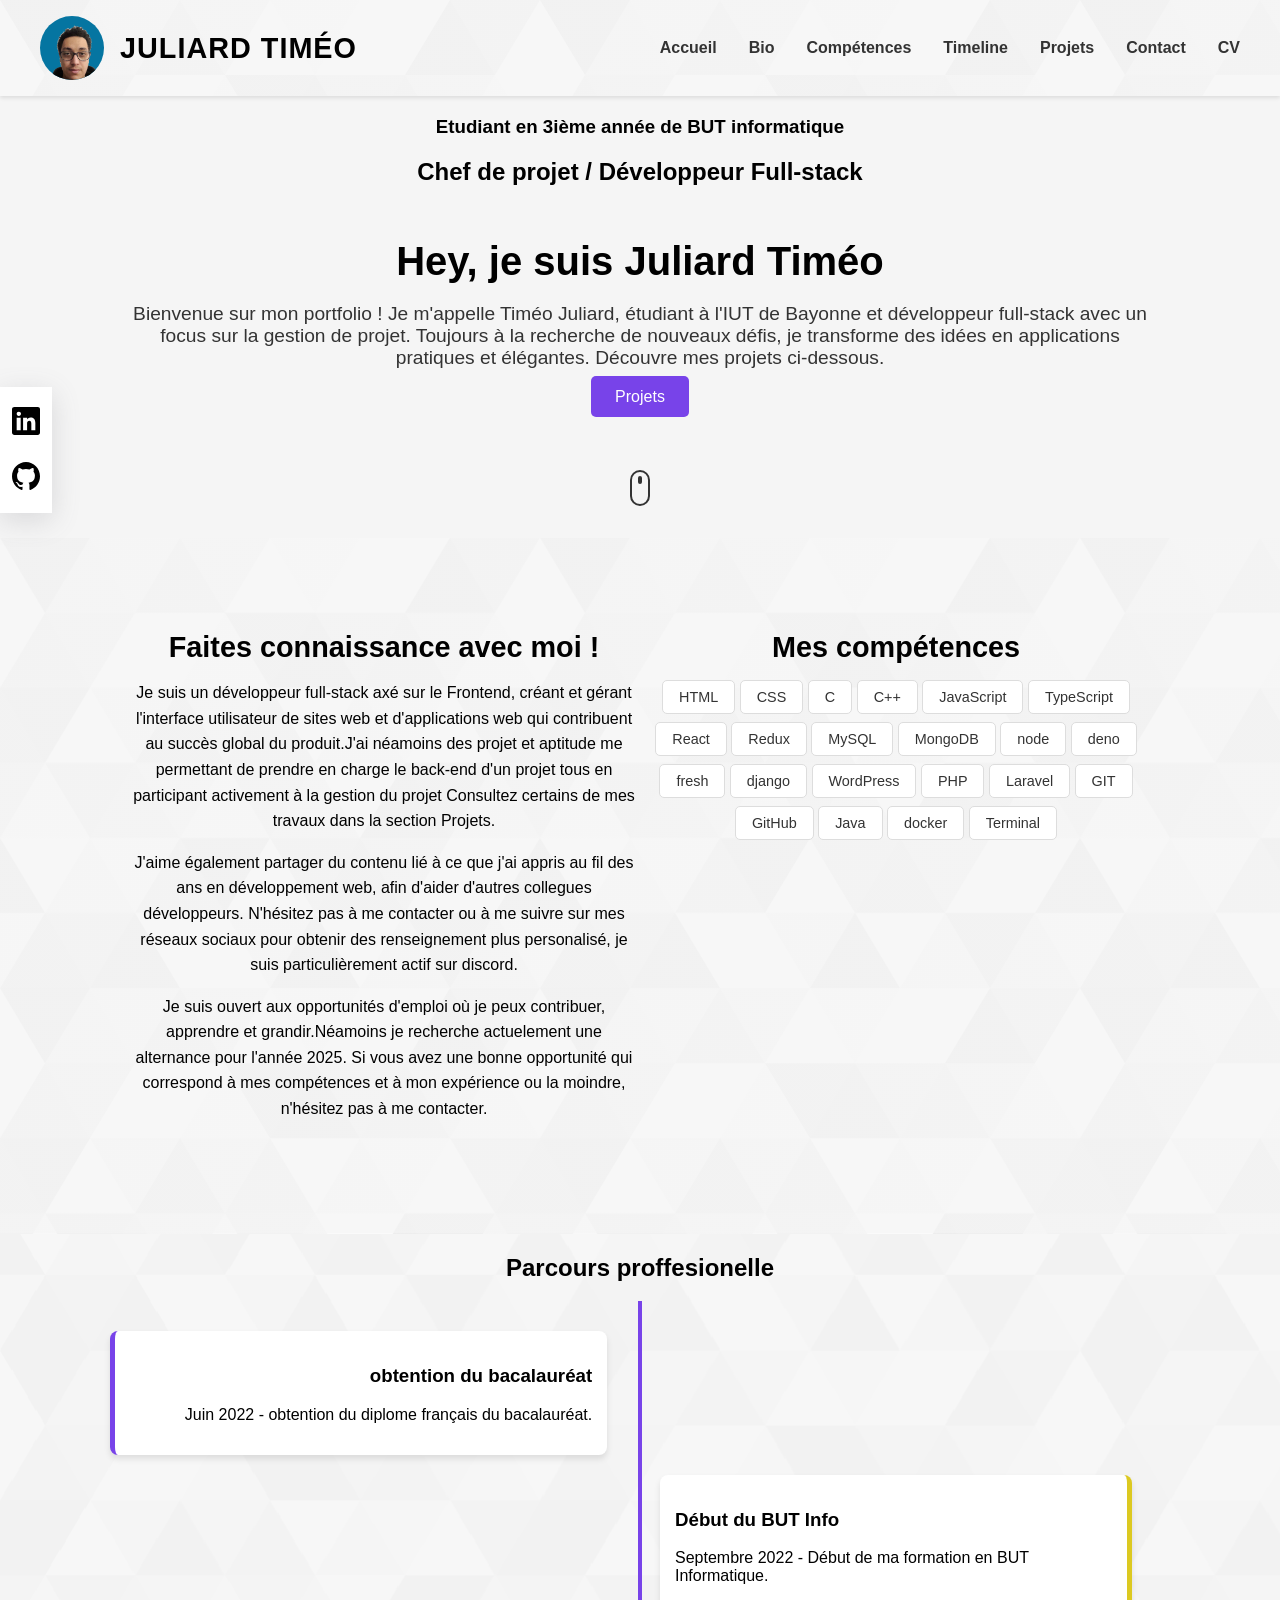
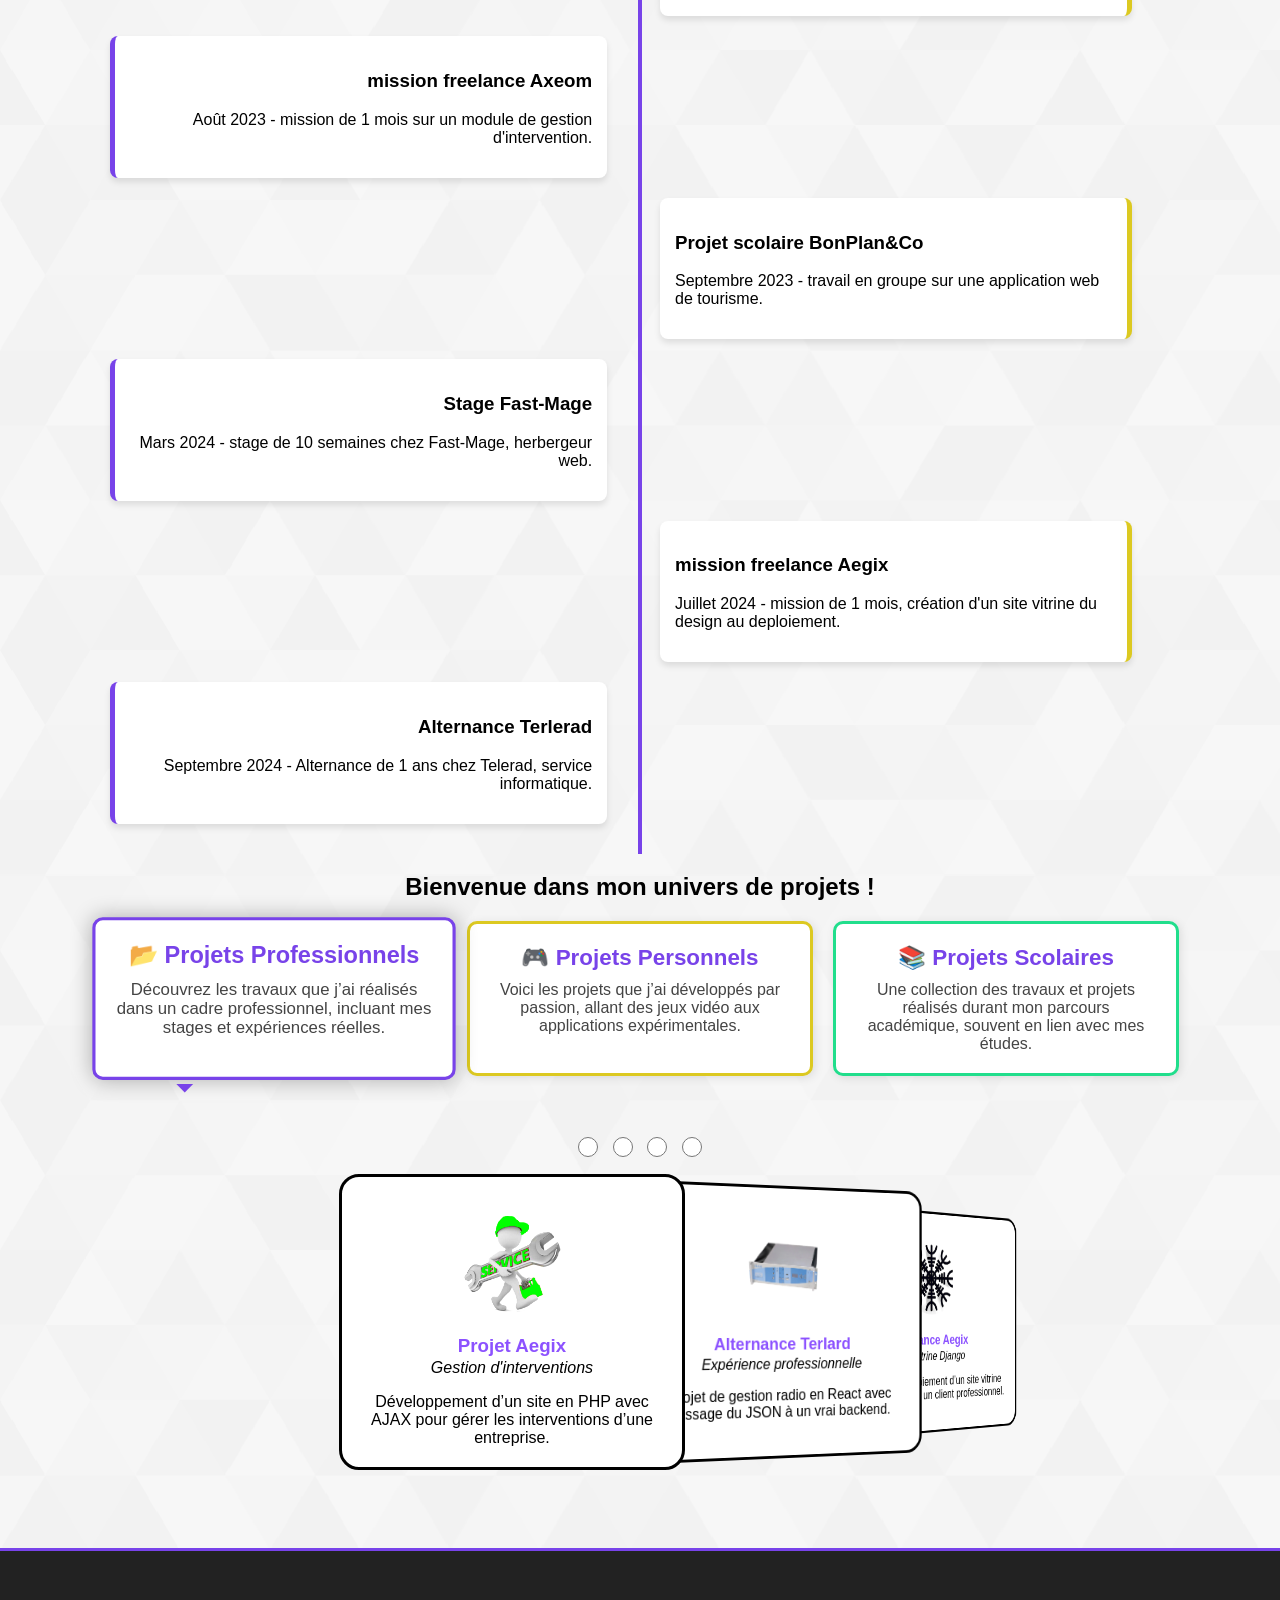
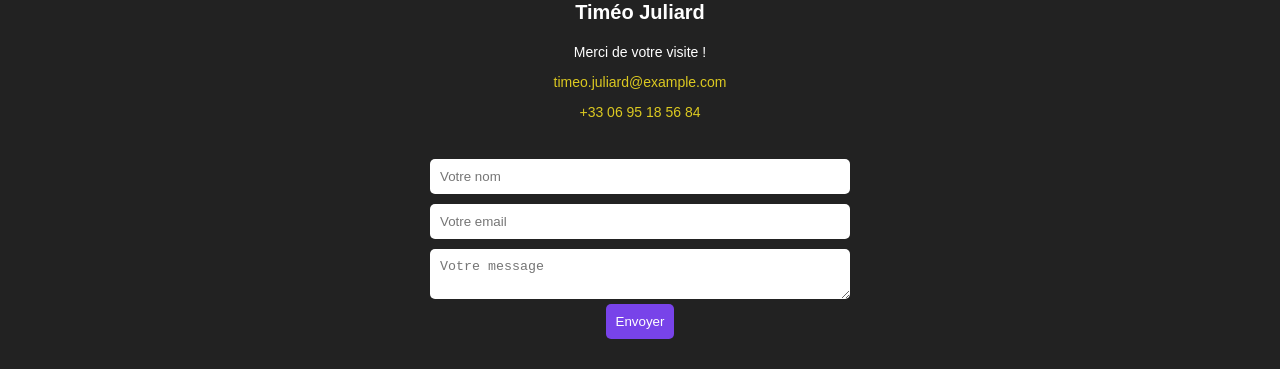
<file: index.html>
<!DOCTYPE html>
<html lang="fr">

<head>
  <meta charset="UTF-8">
  <meta name="viewport" content="width=device-width, initial-scale=1.0">
  <title>Juliard Timéo Portfolio</title>
  <link rel="stylesheet" href="styles.css">
  <script src="https://unpkg.com/swiper/swiper-bundle.min.js"></script>
  <script src="script.js" defer></script>
</head>

<body>
  <header class="header">
    <div class="container">
      <div class="header__logo-container">
        <div class="header__logo-img-cont">
          <img src="images/random/moi.png" alt="Ram Maheshwari Logo Image" class="header__logo-img">
        </div>
        <span class="header__logo-sub">Juliard Timéo</span>
      </div>
      <nav class="header__nav">
        <ul class="header__nav-list">
          <li class="header__nav-item"><a href="#anvil_accueil" class="header__nav-link">Accueil</a></li>
          <li class="header__nav-item"><a href="#anvil_bio" class="header__nav-link">Bio</a></li>
          <li class="header__nav-item"><a href="#anvil_compétence" class="header__nav-link">Compétences</a></li>
          <li class="header__nav-item"><a href="#anvil_timeline" class="header__nav-link">Timeline</a></li>
          <li class="header__nav-item"><a href="#anvil_projet" class="header__nav-link">Projets</a></li>
          <li class="header__nav-item"><a href="#anvil_footer" class="header__nav-link">Contact</a></li>
          <li class="header__nav-item"> <a class="header__nav-link" href="#" onclick="showCV(event)">CV</a></li>
        </ul>
      </nav>
      
      <div class="header__toggle">
        <span class="header__toggle-icon"></span>
      </div>
    </div>
  </header>
  
  <div class="main_content">
    <!-- Overlay pour prévisualisation -->
    <div class="overlay" id="cvOverlay">
      <div class="overlay-content">
          <iframe src="assets/CV_timeo.pdf"></iframe>
          <div class="cv-buttons">
              <a href="assets/CV_timeo.pdf" download="assets/CV_timeo.pdf">
                  <button>Télécharger mon CV</button>
              </a>
          </div>
          <button class="close-btn" onclick="closeCV()">Fermer</button>
      </div>
  </div>


  <section class="home-hero">
      <div class="top_of_page">
        <h3>Etudiant en 3ième année de BUT informatique</h3>
        <h2>Chef de projet / Développeur Full-stack</h2>
      </div>
      <div class="home-hero__content" id="anvil_accueil">
        <h1 class="heading-primary">Hey, je suis Juliard Timéo</h1>
        <div class="home-hero__info">
          <p class="text-primary">
            Bienvenue sur mon portfolio ! Je m'appelle Timéo Juliard, étudiant à l'IUT de Bayonne et développeur full-stack avec un focus sur la gestion de projet. Toujours à la recherche de nouveaux défis, je transforme des idées en applications pratiques et élégantes. Découvre mes projets ci-dessous.
          </p>
        </div>
        <div class="home-hero__cta">
          <a href="#projects" class="btn btn--bg">Projets</a>
        </div>
      </div>
      <div class="home-hero__socials">
        <div class="home-hero__social">
          <a href="https://www.linkedin.com/in/tim%C3%A9o-juliard-0a3bb12a0/" class="home-hero__social-icon-link" rel="noreferrer"
            target="_blank">
            <img src="images/logo/linkedin-dark.svg" alt="Ram Maheshwari Linkedin Profile" class="home-hero__social-icon">
          </a>
        </div>
        <!-- <div class="home-hero__social">
          <a href="https://www.youtube.com/channel/UCIb8_J9lqtiWGMIOdQ5DVsg"
            class="home-hero__social-icon-link home-hero__social-icon-link--bd-none" rel="noreferrer" target="_blank">
            <img src="yt-dark.svg" alt="RammCodes Youtube Channel" class="home-hero__social-icon">
          </a>
        </div> -->
        <div class="home-hero__social">
          <a href="https://github.com/timouchee" class="home-hero__social-icon-link" rel="noreferrer" target="_blank">
            <img src="images/logo/github-dark.svg" alt="RammCodes Github Profile" class="home-hero__social-icon">
          </a>
        </div>
      </div>
      <div class="home-hero__mouse-scroll-cont">
        <div class="mouse"></div>
      </div>
    </section>

    <section id="about" class="about">
      <div class="container_about">
        <!-- <h2 class="section__title">À propos de moi</h2>
        <p class="section__subtitle">
          Vous trouverez ici plus d'informations sur moi, ce que je fais et mes compétences actuelles en matière de
          programmation et de technologie.
        </p> -->
        <div class="about__content">
          <div class="about__description" id="anvil_bio">
            <h3>Faites connaissance avec moi !</h3>
            <p>
              Je suis un développeur full-stack axé sur le Frontend, créant et gérant l'interface utilisateur de sites
              web et d'applications web qui contribuent au succès global du produit.J'ai néamoins des projet et 
              aptitude me permettant de prendre en charge le back-end d'un projet tous en participant activement 
              à la gestion du projet Consultez certains de mes travaux dans la section Projets.
            </p>
            <p>
              J'aime également partager du contenu lié à ce que j'ai appris au fil des ans en développement web, afin
              d'aider d'autres collegues développeurs. N'hésitez pas à me contacter ou à me suivre
              sur mes réseaux sociaux pour obtenir des renseignement plus personalisé, je suis particulièrement actif sur discord.
            </p>
            <p>
              Je suis ouvert aux opportunités d'emploi où je peux contribuer, apprendre et grandir.Néamoins je
              recherche actuelement une alternance pour l'année 2025. Si vous avez une bonne opportunité qui 
              correspond à mes compétences et à mon expérience ou la moindre, n'hésitez pas à me contacter.
            </p>
          </div>
          <div class="about__skills" id="anvil_compétence">
            <h3>Mes compétences</h3>
            <ul class="skills__list">
              <li class="skills__list-item">HTML</li>
              <li class="skills__list-item">CSS</li>
              <li class="skills__list-item">C</li>
              <li class="skills__list-item">C++</li>
              <li class="skills__list-item">JavaScript</li>
              <li class="skills__list-item">TypeScript</li>
              <li class="skills__list-item">React</li>
              <li class="skills__list-item">Redux</li>
              <li class="skills__list-item">MySQL</li>
              <li class="skills__list-item">MongoDB</li>
              <li class="skills__list-item">node</li>
              <li class="skills__list-item">deno</li>
              <li class="skills__list-item">fresh</li>
              <li class="skills__list-item">django</li>
              <li class="skills__list-item">WordPress</li>
              <li class="skills__list-item">PHP</li>
              <li class="skills__list-item">Laravel</li>
              <li class="skills__list-item">GIT</li>
              <li class="skills__list-item">GitHub</li>
              <li class="skills__list-item">Java</li>
              <li class="skills__list-item">docker</li>
              <li class="skills__list-item">Terminal</li>
            </ul>
          </div>
        </div>
      </div>
    </section>

    <!-- composant timeline -->
    <h2>Parcours proffesionelle</h2>
    <div class="timeline-container" id="anvil_timeline">
      <div class="timeline-event left">
        <div class="timeline-content">
          <h3>obtention du bacalauréat</h3>
          <p>Juin 2022 - obtention du diplome français du bacalauréat.</p>
        </div>
      </div>
      <div class="timeline-event right">
        <div class="timeline-content">
          <h3>Début du BUT Info</h3>
          <p>Septembre 2022 - Début de ma formation en BUT Informatique.</p>
        </div>
      </div>
      <div class="timeline-event left">
        <div class="timeline-content">
          <h3>mission freelance Axeom</h3>
          <p>Août 2023 - mission de 1 mois sur un module de gestion d'intervention.</p>
        </div>
      </div>
      <div class="timeline-event right">
        <div class="timeline-content">
          <h3>Projet scolaire BonPlan&Co</h3>
          <p>Septembre 2023 - travail en groupe sur une application web de tourisme.</p>
        </div>
      </div>
      <div class="timeline-event left">
        <div class="timeline-content">
          <h3>Stage Fast-Mage</h3>
          <p>Mars 2024 - stage de 10 semaines chez Fast-Mage, herbergeur web.</p>
        </div>
      </div>
      <div class="timeline-event right">
        <div class="timeline-content">
          <h3>mission freelance Aegix</h3>
          <p>Juillet 2024 - mission de 1 mois, création d'un site vitrine du design au deploiement.</p>
        </div>
      </div>
      <div class="timeline-event left">
        <div class="timeline-content">
          <h3>Alternance Terlerad</h3>
          <p>Septembre 2024 - Alternance de 1 ans chez Telerad, service informatique.</p>
        </div>
      </div>
    </div>

    <h2 class="title_center" id="anvil_projet">Bienvenue dans mon univers de projets !</h2>

    <div class="container_projet_category ">
      <div class="project-category project-pro" onclick="handleClick(this,1)" id="first_selected_category">
        <div class="category-title">📂 Projets Professionnels</div>
        <div class="category-description">
          Découvrez les travaux que j’ai réalisés dans un cadre professionnel, incluant mes stages et expériences
          réelles.
        </div>
      </div>

      <div class="project-category project-perso " onclick="handleClick(this,2)">
        <div class="category-title">🎮 Projets Personnels</div>
        <div class="category-description">
          Voici les projets que j’ai développés par passion, allant des jeux vidéo aux applications expérimentales.
        </div>
      </div>

      <div class="project-category project-school" onclick="handleClick(this,3)">
        <div class="category-title">📚 Projets Scolaires</div>
        <div class="category-description">
          Une collection des travaux et projets réalisés durant mon parcours académique, souvent en lien avec mes
          études.
        </div>
      </div>
    </div>
    <br>
    <br>

    <!-- les 3 carrouselle -->
    <section id="section_carrousel_1" class="section_carrouselle">
      <!-- <div id="input_position_div_1"> -->
        <input type="radio" name="position" class="toggle-button" data-target="projet_gestion_intervention"/>
        <input type="radio" name="position" class="toggle-button" data-target="projet_alternance_terlard"/>
        <input type="radio" name="position" class="toggle-button" data-target="projet_freelance_aegix"/>
        <input type="radio" name="position" class="toggle-button" data-target="projet_stage_fastmage"/>
        <!-- <input type="radio" name="position" /> -->
      <!-- </div> -->
      <main id="carousel">
        <div class="item">
          <img src="images/pro/intervention.png">
          <h3 class="name">Projet Aegix</h3>
            <p class="occupation">Gestion d'interventions</p>
            <p class="testimonial">Développement d’un site en PHP avec AJAX pour gérer les interventions d’une entreprise.</p>
        </div>
        <div class="item">
          <img src="images/pro/telerad.png">
          <h3 class="name">Alternance Terlard</h3>
          <p class="occupation">Expérience professionnelle</p>
          <p class="testimonial">Projet de gestion radio en React avec passage du JSON à un vrai backend.</p>
        </div>
        <div class="item">
          <img src="images/pro/aegix.png">
          <h3 class="name">Freelance Aegix</h3>
          <p class="occupation">Site vitrine Django</p>
          <p class="testimonial">Création et déploiement d’un site vitrine avec Django pour un client professionnel.</p>
        </div>
        <div class="item">
          <img src="images/pro/fasteo.png">
          <h3 class="name">Stage Fast Mage</h3>
            <p class="occupation">Développement Full Stack</p>
            <p class="testimonial">Conception d’un tableur intelligent avec IA, MongoDB et un backend collaboratif.</p>
          </div>
        <!-- <div class="item">
          <img src="moi.png">
          <h3 class="name">Luke Maxwell</h3>
          <p class="occupation">System Architect</p>
          <p class="testimonial">Lorem ipsum dolor sit amet, consectetur adipisicing elit. Esse, tempore.</p>
        </div> -->
      </main>
    </section>
    <section id="section_carrousel_2" class="section_carrouselle">
      <input type="radio" name="position" class="toggle-button" data-target="projet_jeu_007"/>
      <input type="radio" name="position" class="toggle-button" data-target="projet_jeu_007_v2"/>
      <input type="radio" name="position" class="toggle-button" data-target="projet_goomba_mario"/>
      <!-- <input type="radio" name="position" />
      <input type="radio" name="position" /> -->
      <br>
      <main id="carousel">
        <div class="item">
          <img src="images/perso/gomba.png">
          <h3 class="name">Goomba Mario</h3>
          <p class="occupation">Jeu 2D en Python</p>
          <p class="testimonial">Développement solo d’un jeu Pygame avec collisions complexes.</p>
        </div>
        <div class="item">
          <img src="images/perso/Python_logo.png">
          <h3 class="name">Jeu 007</h3>
            <p class="occupation">Jeu Python au tour par tour</p>
            <p class="testimonial">Création d’un jeu stratégique avec attaques, défenses, et une version en ligne via Mosquitto.</p>
          </div>
        <div class="item">
          <img src="images/perso/node_logo.png">
          <h3 class="name">Jeu 007 - Web</h3>
            <p class="occupation">Reboot multijoueur en ligne</p>
            <p class="testimonial">Refonte complète du jeu 007 en site web avec JavaScript, WebSockets et système stratégique avancé.</p>
          </div>
        <!-- <div class="item">
          <img src="sourire.png">
          <h3 class="name">Eve Smith</h3>
          <p class="occupation">UI/UX Designer</p>
          <p class="testimonial">Lorem ipsum dolor sit amet, consectetur adipisicing elit. Quod, beatae?</p>
        </div>
        <div class="item">
          <img src="sourire.png">
          <h3 class="name">Luke Maxwell</h3>
          <p class="occupation">System Architect</p>
          <p class="testimonial">Lorem ipsum dolor sit amet, consectetur adipisicing elit. Esse, tempore.</p>
        </div> -->
      </main>
    </section>
    <section id="section_carrousel_3" class="section_carrouselle">
      <input type="radio" name="position" class="toggle-button" data-target="projet_site_web"/>
      <input type="radio" name="position" class="toggle-button" data-target="projet_memory"/>
      <input type="radio" name="position" class="toggle-button" data-target="projet_odoo_fnf" />
      <input type="radio" name="position" class="toggle-button" data-target="projet_bonplan"/>
      <input type="radio" name="position" class="toggle-button" data-target="projet_data_analysis"/>
      <main id="carousel">
        <div class="item">
          <img src="images/scolaire/BonPlannCo.JPG">
          <h3 class="name">Application Bons Plans</h3>
            <p class="occupation">Projet universitaire collaboratif</p>
            <p class="testimonial">Développement d’une appli web de bons plans avec algorithme de recommandation, gestion agile, et documentation complète.</p>
          </div>
        <div class="item">
          <img src="images/scolaire/memory.jpg">
          <h3 class="name">Memory en C++</h3>
            <p class="occupation">Projet universitaire en équipe</p>
            <p class="testimonial">Création d’un jeu Memory via CMD en C++, avec gestion d’algorithmes, de projet, et collaboration sur un mois et demi.</p>
          </div>
        <div class="item">
          <img src="images/scolaire/occitanie.jpg">
          <h3 class="name">Site Web Universitaire</h3>
            <p class="occupation">Projet web en groupe (HTML/CSS)</p>
            <p class="testimonial">Conception d’un site web complet avec maquettes, charte graphique et développement collaboratif en HTML/CSS avec un fichier CSS commun.</p>
          </div>
        <div class="item">
          <img src="images/scolaire/odoo_wordpress.png">
            <h3 class="name">Module Odoo - FNF</h3>
            <p class="occupation">Dév. avancé & intégration WordPress</p>
            <p class="testimonial">Création d’un module Odoo pour la gestion musicale, relié à WordPress, inspiré de Friday Night Funkin’.</p>
          </div>
        <div class="item" >
          <img src="images/scolaire/spyder_logo.png">
            <h3 class="name">Analyse de Données - Python</h3>
            <p class="occupation">Traitement & visualisation CSV</p>
            <p class="testimonial">Programmes en Python pour analyser et afficher des données via des dataframes, réalisés en binôme.</p>
          </div>
      </main>
    </section>
    <br>

    <!-- <div>
      <h2>Entreprtise</h2>
      <button class="toggle-button" data-target="projet_gestion_intervention">projet_gestion_intervention</button>
      <button class="toggle-button" data-target="projet_alternance_terlard">projet_alternance_terlard</button>
      <button class="toggle-button" data-target="projet_freelance_aegix">projet_freelance_aegix</button>
      <button class="toggle-button" data-target="projet_stage_fastmage">projet_stage_fastmage</button>
      
    </div>
    <div>
      <h2>Perso</h2>
      <button class="toggle-button" data-target="projet_jeu_007">projet_jeu_007</button>
      <button class="toggle-button" data-target="projet_jeu_007_v2">projet_jeu_007_v2</button>
      <button class="toggle-button" data-target="projet_goomba_mario">projet_goomba_mario</button>
    </div>
    <div>
      <h2>Scolaire</h2>
      <button class="toggle-button" data-target="projet_site_web">projet_site_web</button>
      <button class="toggle-button" data-target="projet_memory">projet_memory</button>
      <button class="toggle-button" data-target="projet_odoo_fnf">projet_odoo_fnf</button>
      <button class="toggle-button" data-target="projet_bonplan">projet_bonplan</button>
      <button class="toggle-button" data-target="projet_data_analysis">projet_data_analysis</button>
    </div>  -->


    <!-- ========== les div projet ========== -->
    
     <!-- projet alternance  -->
    <div class="project-card" id="projet_alternance_terlard">
      <div class="project-title">Expérience Professionnelle : <span class="highlight">Alternance Terlard</span></div>
      <div class="project-meta">Réalisé par : Timéo Julliard | Date : 02/02/2023</div>
    
      <div class="project-content">
        <p><strong>Objectif :</strong> Retour sur mon alternance durant ma dernière année de BUT informatique à Anglet.</p>
        <p>J'ai dû chercher une alternance ou me résoudre à faire un stage. Ayant trouvé une alternance, voici un état des lieux de son déroulement.</p>
        
        <p>Les premières missions qui m’ont été confiées incluaient une formation aux technologies que j’allais utiliser : React, Redux et Tailwind CSS. J'ai également eu une journée pour lire la documentation des machines et explorer le code existant.</p>
    
        <p>Mon travail principal a concerné un projet de gestion de radio. Il s'agissait de reprendre le travail d’un autre développeur qui avait conçu un site permettant de gérer une radio, mais sans backend réel, tout passant par un fichier JSON. Mon rôle a été d'ajouter des fonctionnalités et de faire en sorte que les requêtes ne passent plus par ce fichier JSON, mais directement par des demandes envoyées à la radio (extraction des infos de configuration, requêtes de reboot, etc.).</p>
    
        <p>Le projet principal est maintenant en grande partie terminé et je suis confiant pour la suite.</p>
      </div>
    
      <div class="project-resources">
        <p><strong>Compétences acquises :</strong> <br>
          - Apprentissage de React, Redux et Tailwind CSS <br>
          - Lecture et compréhension de code existant <br>
          - Gestion de version avec GitHub <br>
          - Développement de fonctionnalités backend pour la radio
        </p>
        
        <p><strong>Ressources utilisées :</strong> <br>
          - Environnement de développement : VS Code <br>
          - Matériel : PC et équipement radio
        </p>
      </div>
    
      
    </div>
    <!-- projet gestion d'intervention -->
    <div class="project-card" id="projet_gestion_intervention">
      <div class="project-title">Expérience Professionnelle : <span class="highlight">Projet Client - Gestion d'Intervention</span></div>
      <div class="project-meta">Réalisé par : Timéo Julliard | Date : 02/02/2023</div>
    
      <div class="project-content">
        <p><strong>Objectif :</strong> Développement d’un site web de gestion d’interventions pour l’entreprise Aegix.</p>
        
        <p>Pendant les vacances de juillet et août, l’entreprise Aegix m’a contacté pour effectuer un stage d’un mois au sein de son service informatique. Ma mission était de créer un gestionnaire d’intervention en HTML, CSS, JavaScript et principalement PHP, tout en intégrant une base de données et en utilisant des requêtes AJAX.</p>
    
        <p>Avant de commencer, j’ai dû me former sur les bases du PHP et comprendre comment envoyer des requêtes sans recharger la page grâce à AJAX. Après quelques difficultés initiales, j’ai réussi à trouver un bon équilibre entre PHP, HTML et l’utilisation de la base de données.</p>
    
        <p>Le projet a été largement finalisé, bien qu'il puisse encore être amélioré visuellement.</p>
      </div>
    
      <div class="project-resources">
        <p><strong>Compétences acquises :</strong> <br>
          - Apprentissage et pratique du PHP <br>
          - Utilisation d'AJAX pour des requêtes dynamiques <br>
          - Gestion d'une base de données <br>
          - Développement d’une interface utilisateur en HTML/CSS/JavaScript
        </p>
        
        <p><strong>Ressources utilisées :</strong> <br>
          - Environnement de développement : VS Code <br>
          - Matériel : PC
        </p>
      </div>
    
      
    </div>
    <!-- projet_freelance_aegix -->
    <div class="project-card" id="projet_freelance_aegix">
      <div class="project-title">Expérience Professionnelle : <span class="highlight">Projet Freelance - Aegix</span></div>
      <div class="project-meta">Réalisé par : Timéo Julliard | Date : 02/02/2023</div>
    
      <div class="project-content">
        <p><strong>Objectif :</strong> Création d’un site vitrine pour l’entreprise Aegix en utilisant Django.</p>
        <p>Durant les mois de Juillet et Août, j’ai reçu une proposition de travail de la part de l’entreprise Aegix. L’objectif était de développer un site vitrine sous Django.</p>
    
        <p>J’ai consacré le mois de juillet à l’apprentissage de Django et à la conception du site. Le design, la réalisation et le déploiement du site ont été validés à différentes étapes par mon commanditaire lors de réunions bi-hebdomadaires.</p>
    
        <p>Ce projet m’a permis d’apprendre à déployer un site web et à me former rapidement sur de nouvelles technologies.</p>
      </div>
    
      <div class="project-resources">
        <p><strong>Compétences acquises :</strong> <br>
          - Apprentissage du framework Django <br>
          - Déploiement d’un site web <br>
          - Adaptation rapide aux directives d’un client
        </p>
    
        <p><strong>Ressources utilisées :</strong> <br>
          - Environnement de développement : PC, Python
        </p>
      </div>
    
      
    </div>
    <!-- projet_stage_fastmage -->
    <div class="project-card" id="projet_stage_fastmage">
      <div class="project-title">Expérience Professionnelle : <span class="highlight">Stage - Fast Mage</span></div>
      <div class="project-meta">Réalisé par : Timéo Julliard | Date : 02/02/2023</div>
    
      <div class="project-content">
        <p><strong>Objectif :</strong> Stage en entreprise de 8 à 10 semaines dans le cadre de ma formation en informatique.</p>
        <p>Durant mon temps à l’IUT, nous devions trouver un stage dans une entreprise informatique afin de travailler sur un projet couvrant les 5 compétences de notre formation.</p>
    
        <p>Avec un collègue, nous avons conçu un site web de type Excel, intégrant une IA capable de générer du contenu dans les cellules via des commandes.</p>
    
        <p>Je me suis occupé du développement du front, du back et de la base de données, tandis que mon collègue gérait le backend, RabbitMQ et la liaison avec l’IA. Le projet était accompagné d’un schéma chaotique de suivi et d’un listing de tâches très vague.</p>
    
        <p>Travailler avec MongoDB m’a permis d’apprendre à utiliser une base de données NoSQL en avance sur le programme.</p>
    
        <p>Le projet a été réalisé en binôme. Bien qu’il n’ait pas été finalisé, les fonctionnalités principales ont été développées dans les délais.</p>
    
        <p>Ce stage s’est déroulé dans une entreprise de très petite taille (4 employés, pas de locaux).</p>
      </div>
    
      <div class="project-resources">
        <p><strong>Compétences acquises :</strong> <br>
          - Développement full stack (Front, Back, Base de données) <br>
          - Utilisation de MongoDB (NoSQL) <br>
          - Travail en collaboration sur un projet informatique <br>
        </p>
    
        <p><strong>Ressources utilisées :</strong> <br>
          - Matériel : PC peu performant <br>
          - Environnement de développement : VS Code <br>
          - Serveur LLM
        </p>
      </div>
    
      
    </div>
    <!-- projet_jeu_007  -->
    <div class="project-card" id="projet_jeu_007">
      <div class="project-title">Projet Personnel : <span class="highlight">Développement d’un Jeu - 007</span></div>
      <div class="project-meta">Réalisé par : Timéo Julliard</div>
    
      <div class="project-content">
        <p><strong>Objectif :</strong> Création d'un jeu en Python inspiré d’un jeu auquel nous jouions, avec des règles étendues et de nombreuses possibilités de choix.</p>
    
        <p>Lors de mes années en première, j’ai commencé à apprendre à coder en Python. Très vite, j’ai voulu développer un jeu basé sur 007, mais en y intégrant nos propres règles plus complexes.</p>
    
        <p>J’ai dû apprendre différents types de structures de données comme les dictionnaires et les listes, et utiliser les entrées utilisateur pour gérer les choix des joueurs. Le plus grand défi a été la gestion des multiples actions possibles.</p>
    
        <p>J’ai organisé les actions en trois catégories : attaque, défense et utilitaire. Le système de jeu se base sur des interactions simples :
          <ul>
            <li>Attaque vs Attaque : la plus puissante l’emporte.</li>
            <li>Attaque vs Utilitaire (ex : recharge) : l’attaque passe.</li>
            <li>Attaque vs Défense : l’attaque ne fonctionne que si elle fait partie des attaques capables de dépasser la défense.</li>
          </ul>
        </p>
    
        <p>Ce projet a été réalisé seul et m’a pris environ 5 mois de travail en sessions de 2 à 6 heures, espacées selon mes envies.</p>
    
        <p>J’ai produit trois versions majeures, chacune subdivisée en plusieurs sous-versions :
          <ul>
            <li><strong>V1 :</strong> Un simple 1v1 avec 3 choix possibles.</li>
            <li><strong>V2 :</strong> Un mode multijoueur en équipe (X vs X) avec plus de choix stratégiques.</li>
            <li><strong>V3 :</strong> Une version en ligne utilisant un broker Mosquitto, la seule technique réseau que je connaissais à l'époque.</li>
          </ul>
        </p>
      </div>
    
      <div class="project-resources">
        <p><strong>Compétences acquises :</strong> <br>
          - Apprentissage et manipulation des types de données en Python <br>
          - Structuration et gestion d’un projet de développement <br>
          - Expérimentation avec les connexions en ligne via Mosquitto <br>
        </p>
    
        <p><strong>Ressources utilisées :</strong> <br>
          - Matériel : PC <br>
          - Environnement : EduPython <br>
        </p>
      </div>
    
      
    </div>
    <!-- projet_jeu_007_v2 -->
    <div class="project-card" id="projet_jeu_007_v2">
      <div class="project-title">Projet Personnel : <span class="highlight">Refonte du Jeu 007 en Web</span></div>
      <div class="project-meta">Réalisé par : Timéo Julliard</div>
    
      <div class="project-content">
        <p><strong>Objectif :</strong> Refaire le projet du jeu 007 en version site web avec JavaScript et WebSockets pour une véritable expérience en ligne.</p>
    
        <p>Lors de mes années en première, j’avais déjà commencé à coder une première version de ce projet en Python. Cependant, mes connaissances limitées en API et en transfert de données entre machines m’avaient empêché de réaliser un jeu en ligne véritablement fonctionnel.</p>
    
        <p>Avec plus d’expérience, j’ai voulu recréer ce projet sous forme de site web, en utilisant JavaScript et WebSockets pour permettre des parties en ligne avec un vrai système de X vs X. Cette nouvelle version devait être plus complète et intégrer des mécaniques de jeu plus poussées que la précédente.</p>
    
        <p>J’ai appris à mieux utiliser JavaScript et à me former seul aux WebSockets. Une des plus grandes problématiques rencontrées était la gestion des choix des joueurs : certains choix pouvaient annuler d’autres actions, et l’ordre dans lequel ils étaient faits ne devait pas impacter le résultat. J’ai donc dû travailler sur un algorithme permettant de revenir en arrière sur certains effets de jeu de manière cohérente.</p>
    
        <p>Ce projet a été réalisé seul. Il n’a pas encore été finalisé, car la partie algorithmique a pris plus de temps que prévu. Cependant, les recherches étant terminées, il ne me reste qu'à coder l'algorithme conçu. Ce travail m’a pris environ un mois en temps libre, avec des sessions de 3 à 5 heures d’affilée, assez rapprochées grâce à ma motivation continue.</p>
      </div>
    
      <div class="project-resources">
        <p><strong>Compétences acquises :</strong> <br>
          - Apprentissage et utilisation du module WebSocket avec Node.js <br>
          - Développement et design de site web <br>
          - Optimisation et gestion algorithmique avancée <br>
        </p>
    
        <p><strong>Ressources utilisées :</strong> <br>
          - Matériel : PC <br>
          - Environnement : VS Code <br>
          - Technologies : Node.js <br>
        </p>
      </div>
    
      
    </div>
    <!-- projet_goomba_mario -->
    <div class="project-card" id="projet_goomba_mario">
      <div class="project-title">Projet Personnel : <span class="highlight">Goomba Mario</span></div>
      <div class="project-meta">Réalisé par : Timéo Julliard | Date : 02/02/2023</div>
    
      <div class="project-content">
        <p><strong>Objectif :</strong> Durant mes longues heures à ne rien faire chez moi, j’ai imaginé plusieurs concepts de jeux. L’un d’eux consistait à incarner un personnage en 2D devant aller d’un point A à un point C sans toucher un seul objet de la zone intermédiaire B. Le but était de créer des niveaux avec une difficulté croissante selon les mouvements des objets.</p>
        <p>Lors de ma Terminale, le projet de fin d’année était de concevoir une application. J’ai donc choisi de développer plus en profondeur mon jeu et de le coder en Python pour le rendre en fin d’année. L’objectif était d’afficher une fenêtre graphique, d’y faire apparaître des sprites, de gérer leurs mouvements et rotations, ainsi que de travailler sur la gestion des collisions, en particulier les collisions complexes.</p>
        <p>Ce projet devait être réalisé en binôme, mais personne ne souhaitant se joindre à moi, je l’ai réalisé seul. À part quelques problèmes liés aux déformations causées par les rotations (qui m’ont donné du fil à retordre), le développement s’est bien déroulé. Le projet a été réalisé avec la bibliothèque Pygame.</p>
        <p>Le projet a été rendu dans les temps, bien que j’aie rencontré des difficultés jusqu’à la fin. Je suis néanmoins satisfait du résultat et pourrai réutiliser le moteur graphique de ce jeu pour d’autres variations.</p>
      </div>
    
      <div class="project-resources">
        <p><strong>Compétences acquises :</strong> <br>
          - Recherche approfondie pour résoudre des problèmes techniques <br>
          - Gestion des sprites et animations en Pygame <br>
          - Implémentation de collisions complexes
        </p>
        
        <p><strong>Ressources utilisées :</strong> <br>
          - Environnement de développement : EduPython <br>
          - Matériel : PC
        </p>
      </div>
    
      
    </div>
    <!-- projet_site_web -->
    <div class="project-card" id="projet_site_web">
      <div class="project-title">Projet Universitaire : <span class="highlight">Conception d’un Site Web</span></div>
      <div class="project-meta">Réalisé par : Timéo Julliard | Date : --/--/----</div>
    
      <div class="project-content">
        <p><strong>Objectif :</strong> Dans le cadre de mon B.U.T Informatique à l’I.U.T de Bayonne, j’ai dû réaliser plusieurs S.A.E (Situations d’Apprentissage et d’Évaluation), qui sont des projets de différentes natures. L’un d’eux consistait à concevoir un site web en groupe de trois, en respectant toutes les étapes du développement : scénarisation, création d’une charte graphique, conception de maquettes en fil de fer, et enfin, développement. Une des contraintes principales était l’utilisation d’un unique fichier CSS commun à l’ensemble du site.</p>

        <p>Nous avons d’abord travaillé ensemble pour rédiger un document regroupant les éléments clés du site, sa charte graphique et sa police d’écriture. Ensuite, nous avons conçu collectivement une maquette en fil de fer des éléments communs à nos différentes parties du site. Après cette étape, chacun a élaboré de son côté un scénario possible pour le site ainsi qu’une maquette de sa partie respective. Enfin, nous avons développé nos sections de manière indépendante après avoir créé ensemble la structure de base du site.</p>

        <p>Le projet a été réalisé avec un ami proche et une connaissance. Le déroulement a été compliqué par notre professeur, dont les consignes et les exemples étaient souvent contradictoires, ce qui a rendu l’organisation difficile. Malgré cela, l’ambiance au sein du groupe est restée correcte.</p>

        <p>Le projet a été rendu en trois étapes : 
        <ul>
          <li>La première correspondait à la livraison des chartes graphiques et des maquettes communes.</li>
          <li>La seconde portait sur la rédaction des scénarios.</li>
          <li>Enfin, la troisième consistait en la livraison du site web finalisé.</li>
        </ul>
        Malheureusement, un manque de rigueur dans certaines réalisations nous a empêchés de respecter pleinement les attentes. Je garde un souvenir mitigé de ce projet, principalement à cause des directives contradictoires du professeur. Cela m’a appris qu’il arrive parfois que ne rien faire soit plus efficace que de suivre des consignes incohérentes.</p>
      </div>
    
      <div class="project-resources">
        <p><strong>Compétences acquises :</strong> <br>
          - Organisation et gestion d’un projet en groupe <br>
          - Création de chartes graphiques et de maquettes en fil de fer <br>
          - Développement web en HTML/CSS avec un fichier CSS commun <br>
          - Capacité à prendre du recul face à des directives peu claires
        </p>
        
        <p><strong>Ressources utilisées :</strong> <br>
          - Environnement de développement : VS Code <br>
          - Outils de collaboration : Google Docs, Google Sheets <br>
          - Outils de conception : Balsamiq, papier, imprimante
        </p>
      </div>
    
      
    </div>
    <!-- projet_memory -->
    <div class="project-card" id="projet_memory">
      <div class="project-title">Projet Universitaire : <span class="highlight">Développement d’un Memory en C++</span></div>
      <div class="project-meta">Réalisé par : Timéo Julliard | Date : --/--/----</div>
    
      <div class="project-content">
        <p><strong>Objectif :</strong> Dans le cadre de mon B.U.T Informatique à l’I.U.T de Bayonne, j’ai dû réaliser plusieurs S.A.E (Situations d’Apprentissage et d’Évaluation), qui sont des projets de différentes natures. L’un d’eux consistait à développer une application en C++ sous la forme d’un jeu de mémoire : le Memory.</p>

        <p>Le projet devait être réalisé en un mois et demi en équipe de trois. Memory est un jeu en ligne de commande (CMD) où le joueur doit retrouver des paires de cartes cachées sur une grille. Un menu lui permet de choisir la taille du jeu et le nombre de tours maximum avant la défaite. À chaque tour, il sélectionne deux cartes : si elles correspondent, il gagne une paire, sinon elles sont retournées. Le but est de vider la grille avant d’atteindre la limite de tours.</p>

        <p>Nous avons dû concevoir ce projet de A à Z en passant par plusieurs étapes : 
        <ul>
          <li>Compréhension et analyse de la consigne</li>
          <li>Élaboration de maquettes graphiques des spécifications externes</li>
          <li>Création d’un algorithme de jeu</li>
          <li>Développement du code en C++</li>
          <li>Mise au point et rédaction d’un compte rendu final</li>
        </ul>
        </p>

        <p>Ce projet a été réalisé avec un ami et une connaissance. La répartition des tâches a cependant été mal gérée, ce qui a entraîné des retards et des erreurs de compréhension de la consigne, obligeant à recommencer une partie du travail. Malgré ces difficultés, l’ambiance au sein de l’équipe est restée bonne.</p>

        <p>Le projet a été rendu dans les temps, mais le résultat final ne m’a pas pleinement satisfait. J’aurais aimé un rendu plus soigné et mieux structuré.</p>
      </div>
    
      <div class="project-resources">
        <p><strong>Compétences acquises :</strong> <br>
          - Travail en équipe sur un projet technique <br>
          - Développement en C++ <br>
          - Conception et élaboration d’algorithmes <br>
          - Gestion et conduite d’un projet <br>
          - Approche fonctionnelle et mise au point d’un programme
        </p>
        
        <p><strong>Ressources utilisées :</strong> <br>
          - Environnement de développement : VS Code <br>
          - Outils de conception : Paint, papier, imprimante <br>
          - Outil de gestion de projet : Tabula Rasa
        </p>
      </div>
    
      
    </div>
    <!-- projet_odoo_fnf -->
    <div class="project-card" id="projet_odoo_fnf">
      <div class="project-title">Projet Universitaire : <span class="highlight">Développement d’un Module Odoo pour la Gestion Musicale</span></div>
      <div class="project-meta">Réalisé par : Timéo Julliard | Date : --/--/----</div>
    
      <div class="project-content">
        <p><strong>Objectif :</strong> Durant mon B.U.T Informatique à l’I.U.T de Bayonne, j’ai dû réaliser un projet dans le cadre d’un cours portant sur l’acquisition de compétences. L’objectif était de concevoir, en autonomie et sur une durée de six séances, un module Odoo dédié à la gestion musicale, en lien avec un mode du jeu <em>Friday Night Funkin’</em> (FNF).</p>

        <p>Le projet consistait à développer un module Odoo avancé et à l’intégrer avec une interface graphique sous WordPress, sans l’aide de tutoriels. Bien que la consigne initiale paraissait relativement simple, les explications supplémentaires du professeur ont révélé une complexité bien plus grande qu’anticipé. Face à cela, nous avons décidé d’aller bien au-delà des exigences minimales du projet, en ajoutant notamment la possibilité de modifier directement les données d’Odoo via WordPress, tout en intégrant des feedbacks précis.</p>

        <p>Ce projet a demandé un unique rendu final. Je suis globalement satisfait du résultat obtenu, bien que je pense que le barème de notation comportait certaines incohérences.</p>
      </div>
    
      <div class="project-resources">
        <p><strong>Compétences acquises :</strong> <br>
          - Développement et intégration d’un module Odoo avancé <br>
          - Connexion entre Odoo et WordPress <br>
          - Gestion des interactions entre une base de données et une interface utilisateur <br>
          - Approche autonome du développement d’applications complexes
        </p>
        
        <p><strong>Ressources utilisées :</strong> <br>
          - Environnement de développement : Odoo <br>
          - Outils web : WordPress <br>
          - Langages de programmation : JavaScript, PHP
        </p>
      </div>
    
      
    </div>
    <!-- projet_bonplan -->
    <div class="project-card" id="projet_bonplan">
      <div class="project-title">Projet Universitaire : <span class="highlight">Développement d’une Application Web de Recommandation</span></div>
      <div class="project-meta">Réalisé par : Timéo Julliard | Date : --/--/----</div>
    
      <div class="project-content">
        <p><strong>Objectif :</strong> Durant mon B.U.T Informatique à l’I.U.T de Bayonne, j’ai participé à un projet encadré dans le cadre des S.A.E (Situations d’Apprentissage et d’Évaluation). Réalisé en binôme sur une durée de six mois, ce projet s’inscrivait dans la continuité des travaux amorcés lors des S.A.E S2.05 et S2.06 de l’année précédente. Cette année, l’objectif était de passer à la phase de développement, en mettant en place une gestion de projet structurée.</p>

        <p>Le projet consistait à concevoir une application web permettant aux étudiants du BAB de découvrir des <em>“bons plans”</em> adaptés à leurs goûts. Le cœur de l’application reposait sur un algorithme de recommandation capable de classer les utilisateurs dans différentes catégories et de leur proposer des offres susceptibles de leur plaire.</p>

        <p>Le développement de l’application a été réalisé en HTML, CSS et JavaScript. Une grande partie du projet a été dédiée à la conception et à l’optimisation de l’algorithme de recommandation. En parallèle, une gestion de projet agile a été mise en place, bien que sa mise en œuvre ait été progressive et expérimentale. Plusieurs livrables ont été produits tout au long du projet : documentation fonctionnelle et technique, cahier des charges, rétrospectives de sprint, ainsi que des schémas conceptuels de base de données.</p>

        <p>Le projet a nécessité de nombreuses itérations et ajustements, entraînant des changements fréquents dans la répartition des tâches afin de s’adapter aux nouvelles exigences. Un travail conséquent a également été réalisé sur la gestion des versions via GitHub, ce qui m’a permis d’approfondir mes connaissances sur cet outil. Bien que l’évaluation par les professeurs n’ait pas été particulièrement élogieuse, je suis personnellement satisfait du travail accompli.</p>
      </div>
    
      <div class="project-resources">
        <p><strong>Compétences acquises :</strong> <br>
          - Travail en équipe <br>
          - Conduite et gestion de projet <br>
          - Élaboration et rédaction de documentation technique <br>
          - Conception et mise en place d’un algorithme de recommandation <br>
          - Réalisation de diagrammes UML et de schémas conceptuels de bases de données <br>
          - Utilisation avancée de GitHub pour le versionnement
        </p>
        
        <p><strong>Ressources utilisées :</strong> <br>
          - Environnement de développement : VS Code <br>
          - Outils collaboratifs : Google Docs, Google Drive, Google Forms, Canva <br>
          - Gestion de version : GitHub
        </p>
      </div>
    
      
    </div>
    <!-- projet_data_analysis -->
    <div class="project-card" id="projet_data_analysis">
      <div class="project-title">Projet Universitaire : <span class="highlight">Analyse et Visualisation de Données avec Python</span></div>
      <div class="project-meta">Réalisé par : Timéo Julliard | Date : --/--/----</div>
    
      <div class="project-content">
        <p><strong>Objectif :</strong> Durant mon B.U.T Informatique à l’I.U.T de Bayonne, j’ai participé à un projet encadré dans le cadre des S.A.E (Situations d’Apprentissage et d’Évaluation). Réalisé en binôme sur une durée de trois mois, ce projet consistait à développer plusieurs petits programmes en Python pour traiter et analyser des bases de données sous forme de <em>dataframes</em>.</p>

        <p>Le projet était structuré en plusieurs phases :</p>
        <ul>
          <li>Lecture et traitement des données à partir de fichiers CSV</li>
          <li>Recherche et analyse de chemins dans le <em>dataframe</em> généré</li>
          <li>Affichage des chemins à l’aide d’une bibliothèque graphique</li>
          <li>Une quatrième partie du projet reste encore à réaliser</li>
        </ul>

        <p>Ce projet a été développé entièrement <em>from scratch</em>, en passant par toutes les étapes clés : compréhension de la consigne, élaboration des solutions algorithmiques, développement du code et documentation (commentaires et structuration du code pour une meilleure lisibilité).</p>

        <p>Travaillant en collaboration avec une connaissance, nous avons maintenu une répartition des tâches équilibrée, chacun se concentrant sur une partie spécifique du projet en fonction de ses compétences en optimisation. Cette approche a permis de mener à bien le projet sans nécessiter de fusion complexe entre différentes parties du code.</p>

        <p>À la fin du projet, nous avons remis plusieurs livrables qui répondaient aux attentes, y compris aux questions secondaires posées. L’ensemble du travail a été rendu dans les délais impartis.</p>
      </div>
    
      <div class="project-resources">
        <p><strong>Compétences acquises :</strong> <br>
          - Travail en équipe <br>
          - Développement en Python <br>
          - Gestion et manipulation de bases de données <br>
          - Analyse et traitement de données avec <em>dataframes</em> <br>
          - Conception et implémentation d’algorithmes <br>
          - Documentation et structuration de code
        </p>
        
        <p><strong>Ressources utilisées :</strong> <br>
          - Environnement de développement : Spyder <br>
          - Outils de visualisation : Paint <br>
          - Bases de données et fichiers CSV
        </p>
      </div>
    
      
    </div>





    
    
    
    
    
    <!-- ========== les div projet ========== -->
    
    

    
    
    
    <br>
    <!-- <footer class="footer-contact" id="anvil_footer">
      <div class="footer-content">
        <p class="footer-name">Timéo Juliard</p>
        <p class="footer-text">Merci de votre visite !</p>
        <p class="footer-email">timeo.juliard@example.com</p>
      </div>
    </footer> -->
    <footer class="footer-contact" id="anvil_footer">
      <div class="footer-content">
        <p class="footer-name">Timéo Juliard</p>
        <p class="footer-text">Merci de votre visite !</p>
        <p class="footer-email">timeo.juliard@example.com</p>
        <p class="footer-email">+33 06 95 18 56 84</p>
      </div>
      <form id="contact-form" class="contact-form">
        <input type="text" name="name" placeholder="Votre nom" required>
        <input type="email" name="email" placeholder="Votre email" required>
        <textarea name="message" placeholder="Votre message" required></textarea>
        <button type="submit">Envoyer</button>
        <p id="form-message" style="color: white; display: none;">Message envoyé !</p>
      </form>
    </footer>


  </div>

  <!-- Autres sections de la page -->
<!-- 
  trouver des images
  relier defilement avec bouton
  deploiement
-->


</body>

</html>
</file>
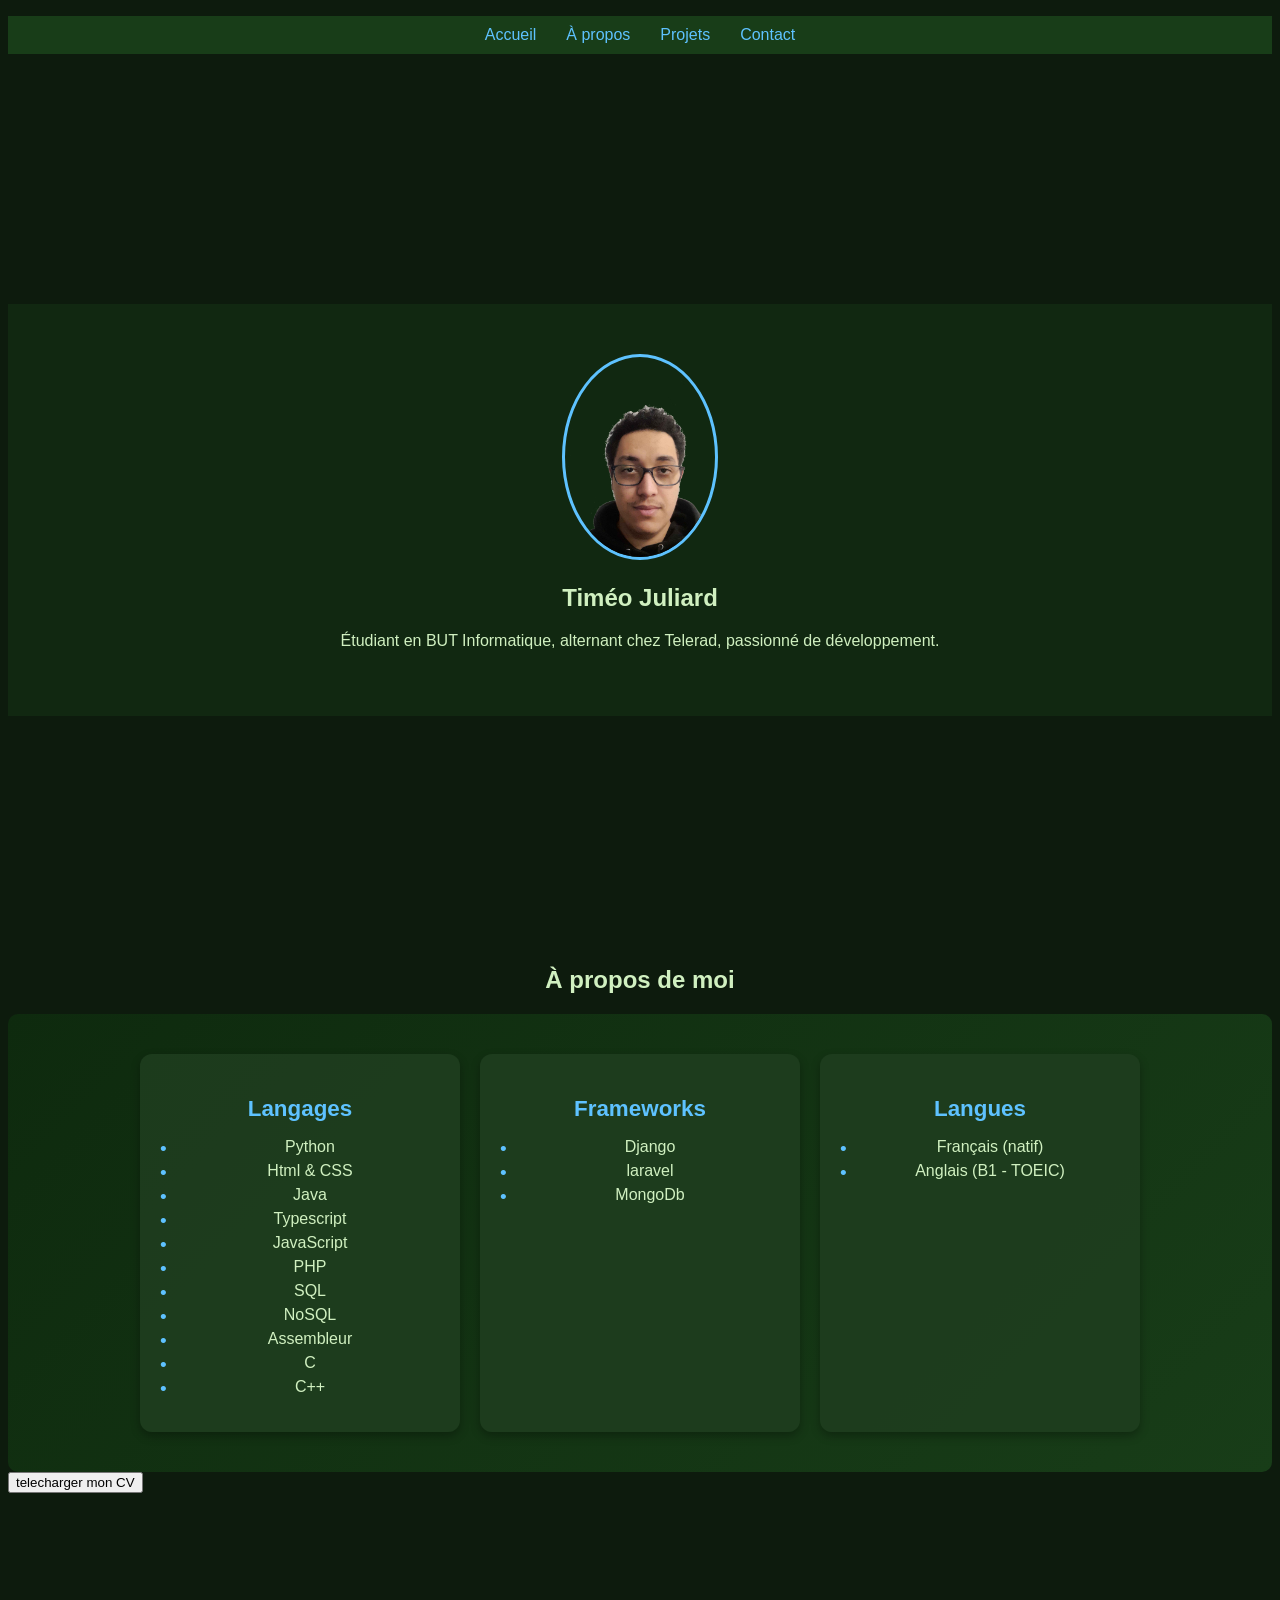
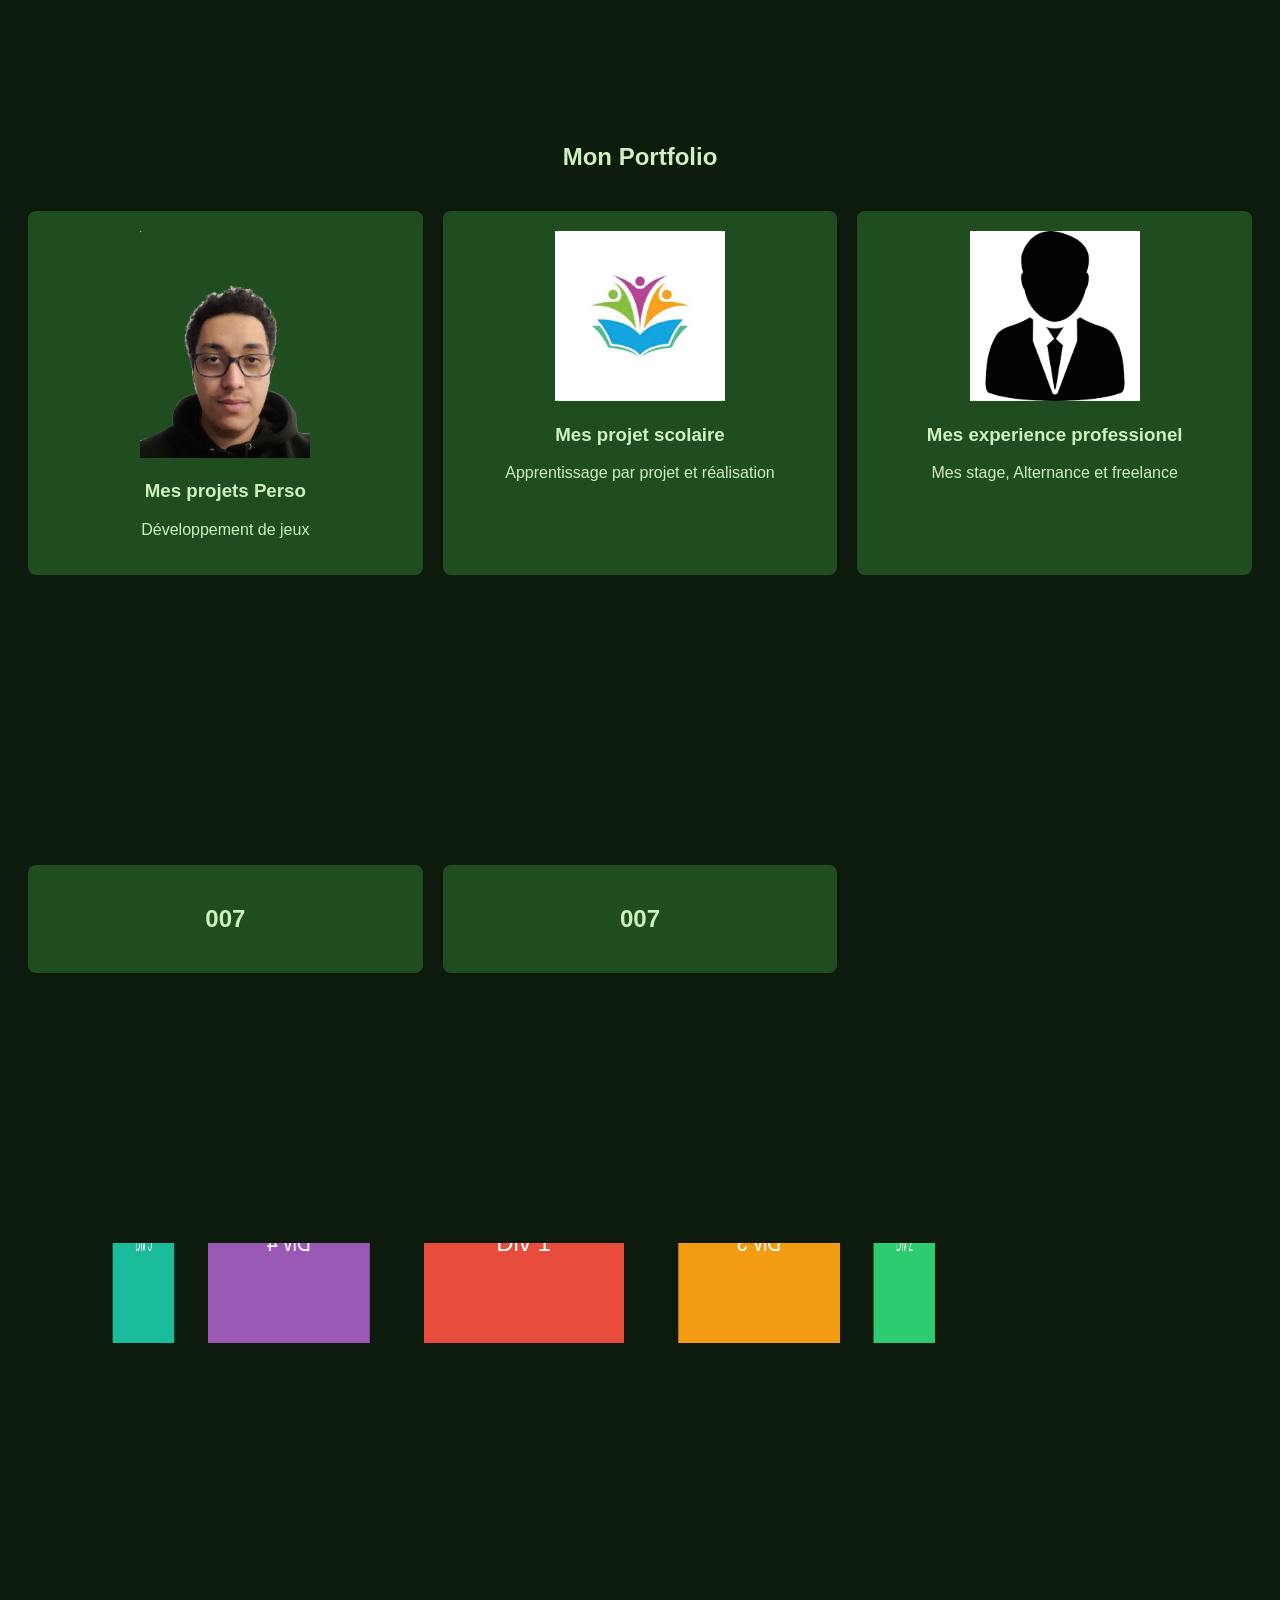
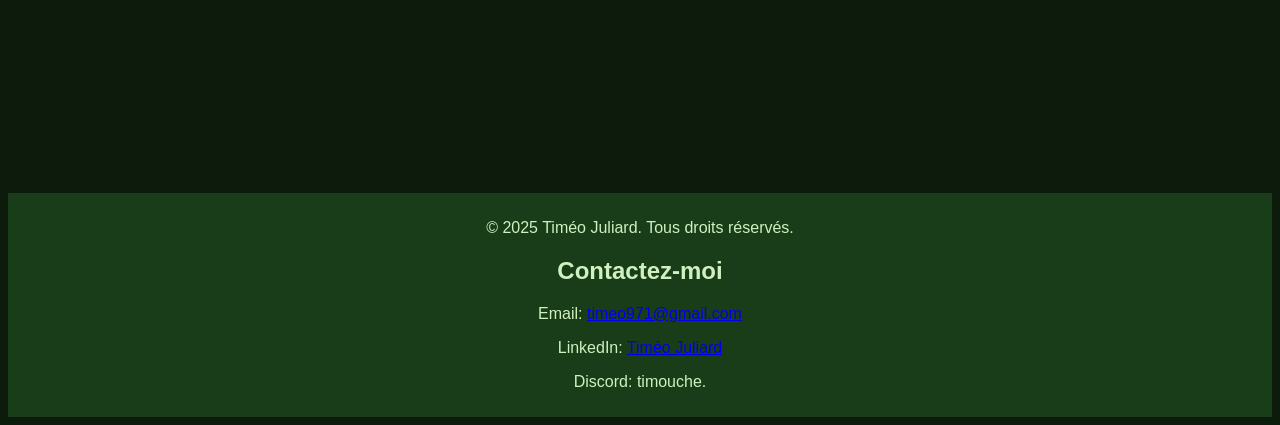
<file: past/index.html>
<!DOCTYPE html>
<html lang="fr">
<head>
    <meta charset="UTF-8">
    <meta name="viewport" content="width=device-width, initial-scale=1.0">
    <title>Portfolio - Timéo Juliard</title>
    <link rel="stylesheet" href="styles.css">
</head>
<body>
    <!-- Navigation -->
    <header>
        <nav>
            <ul>
                <li><a href="#accueil">Accueil</a></li>
                <li><a href="#apropos">À propos</a></li>
                <li><a href="#projets">Projets</a></li>
                <li><a href="#contact">Contact</a></li>
            </ul>
        </nav>
    </header>

    <!-- Section Accueil -->
    <section id="accueil">
        <div class="hero">
            <img src="assets/moi.png" alt="Timéo Juliard">
            <h1>Timéo Juliard</h1>
            <p>Étudiant en BUT Informatique, alternant chez Telerad, passionné de développement.</p>
        </div>
    </section>
    <div claass="equart"></div>
    <!-- Section À propos et compétences -->
    <section id="apropos">
        <h2 class="center_horizontale">À propos de moi</h2>
        <div class="skills">
            <div class="skill-block">
                <h3>Langages</h3>
                <ul>
                    <li>Python</li>
                    <li>Html & CSS</li>
                    <li>Java</li>
                    <li>Typescript</li>
                    <li>JavaScript</li>
                    <li>PHP</li>
                    <li>SQL</li>
                    <li>NoSQL</li>
                    <li>Assembleur</li> 
                    <li>C</li>
                    <li>C++</li>
                </ul>
            </div>
            <div class="skill-block">
                <h3>Frameworks</h3>
                <ul>
                    <li>Django</li>
                    <li>laravel</li> 
                    <li>MongoDb</li>
                </ul>
            </div>
            <div class="skill-block">
                <h3>Langues</h3>
                <ul>
                    <li>Français (natif)</li>
                    <li>Anglais (B1 - TOEIC)</li>
                </ul>
            </div>
        </div>
        <button type="button">telecharger mon CV</button>
    </section>

    <!-- Section Projets -->
    <section id="projets">
        <h2 class="center_horizontale">Mon Portfolio</h2>
        <div class="grid">
            <div class="project-card">
                <img src="assets/moi.png" alt="Projet 1">
                <h3>Mes projets Perso</h3>
                <p>Développement de jeux</p>
            </div>
            <div class="project-card">
                <img src="assets/scolaire.jpg" alt="Projet 2">
                <h3>Mes projet scolaire</h3>
                <p>Apprentissage par projet et réalisation </p>
            </div>
            <div class="project-card">
                <img src="assets/travail.png" alt="Projet 2">
                <h3>Mes experience professionel</h3>
                <p>Mes stage, Alternance et freelance</p>
            </div>
        </div>
    </section>

    <section id="projets">
        <div class="grid">
            <div class="project-card">
                <h2>007</h2>                
            </div>
            <div class="project-card">
                <h2>007</h2>
            </div>
        </div>

    </section>

    <div class="carrousel-container">
        <div class="carrousel">
            <div class="carrousel-item">Div 1</div>
            <div class="carrousel-item">Div 2</div>
            <div class="carrousel-item">Div 3</div>
            <div class="carrousel-item">Div 4</div>
            <div class="carrousel-item">Div 5</div>
        </div>
    </div>

    <!-- Section Contact -->
    <section id="contact">
        
    </section>

    <!-- Footer -->
    <footer>
        <p>&copy; 2025 Timéo Juliard. Tous droits réservés.</p>
        <h2>Contactez-moi</h2>
        <p>Email: <a href="mailto:timeo971@gmail.com">timeo971@gmail.com</a></p>
        <p>LinkedIn: <a href="https://www.linkedin.com/in/Timéo JULIARD/" target="_blank">Timéo Juliard</a></p>
        <p>Discord: timouche.</p>
    </footer>
</body>
</html>

<script src="script.js"></script>
</file>
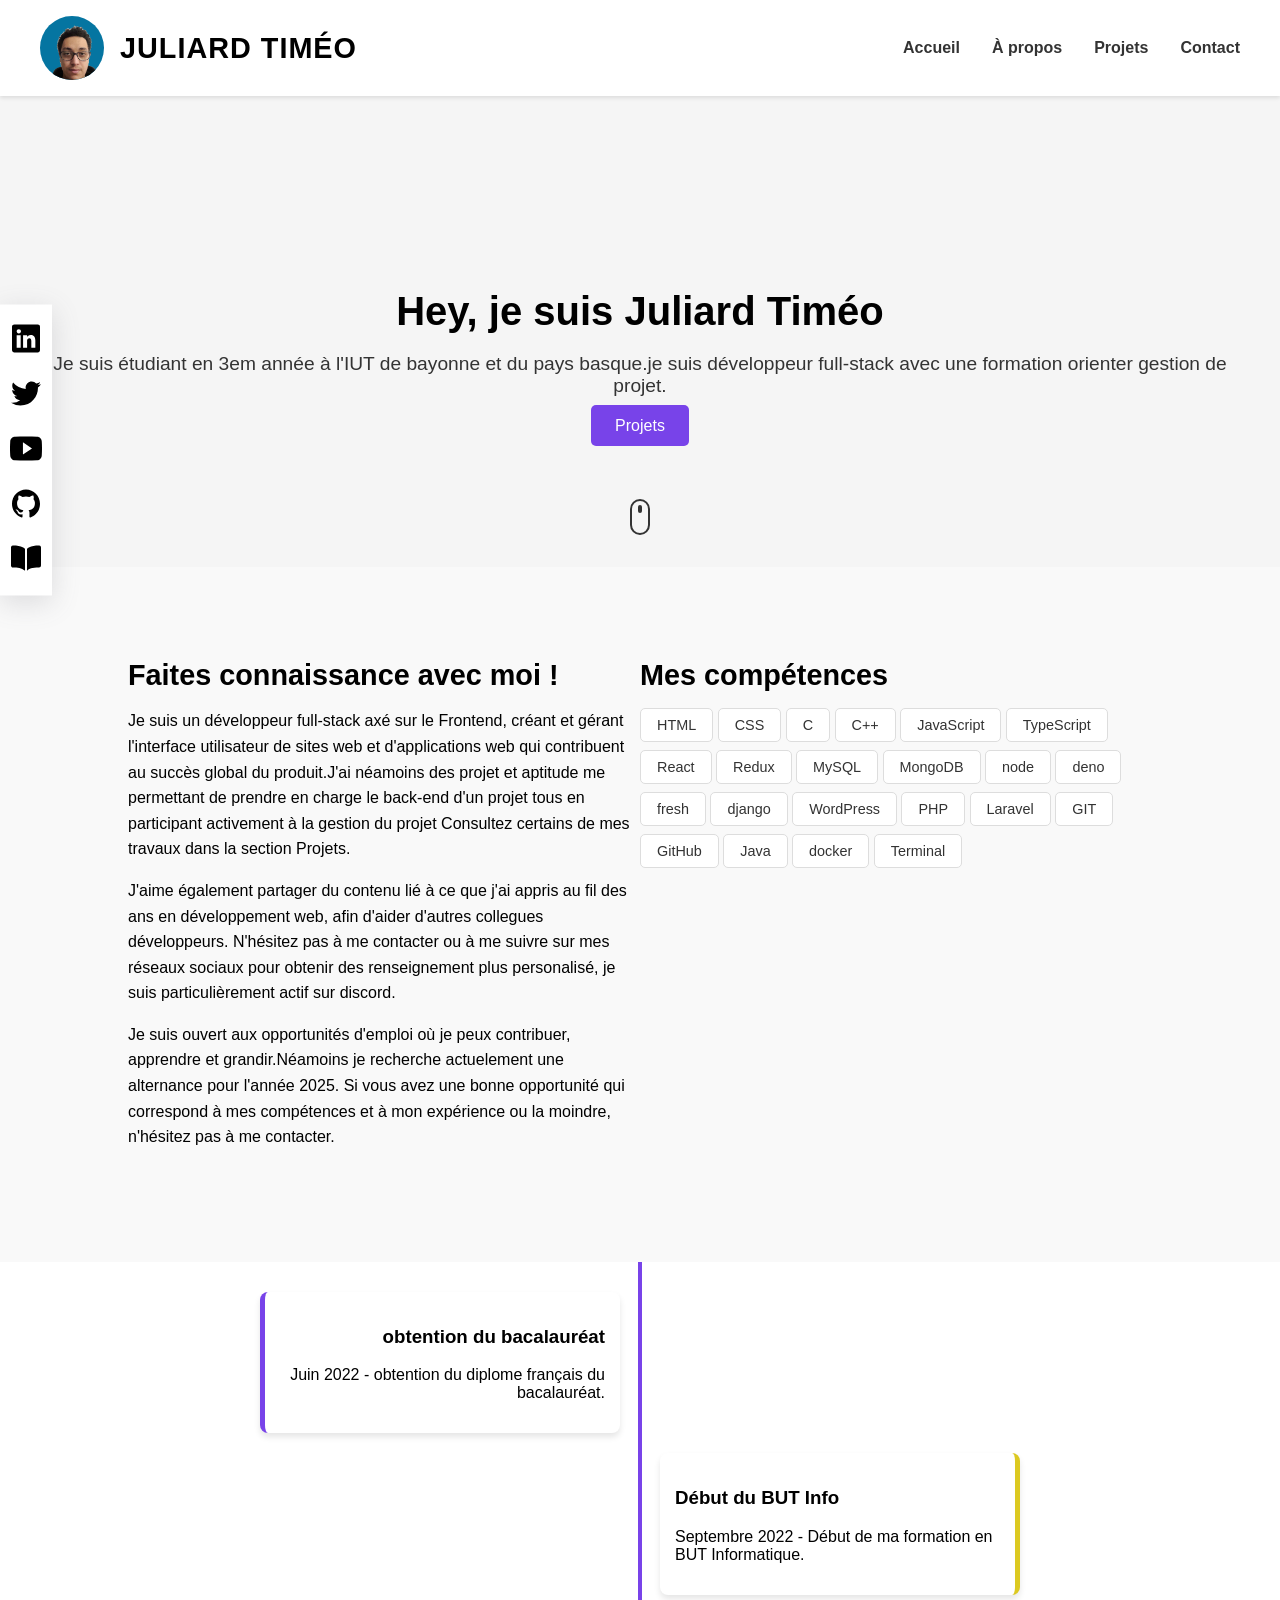
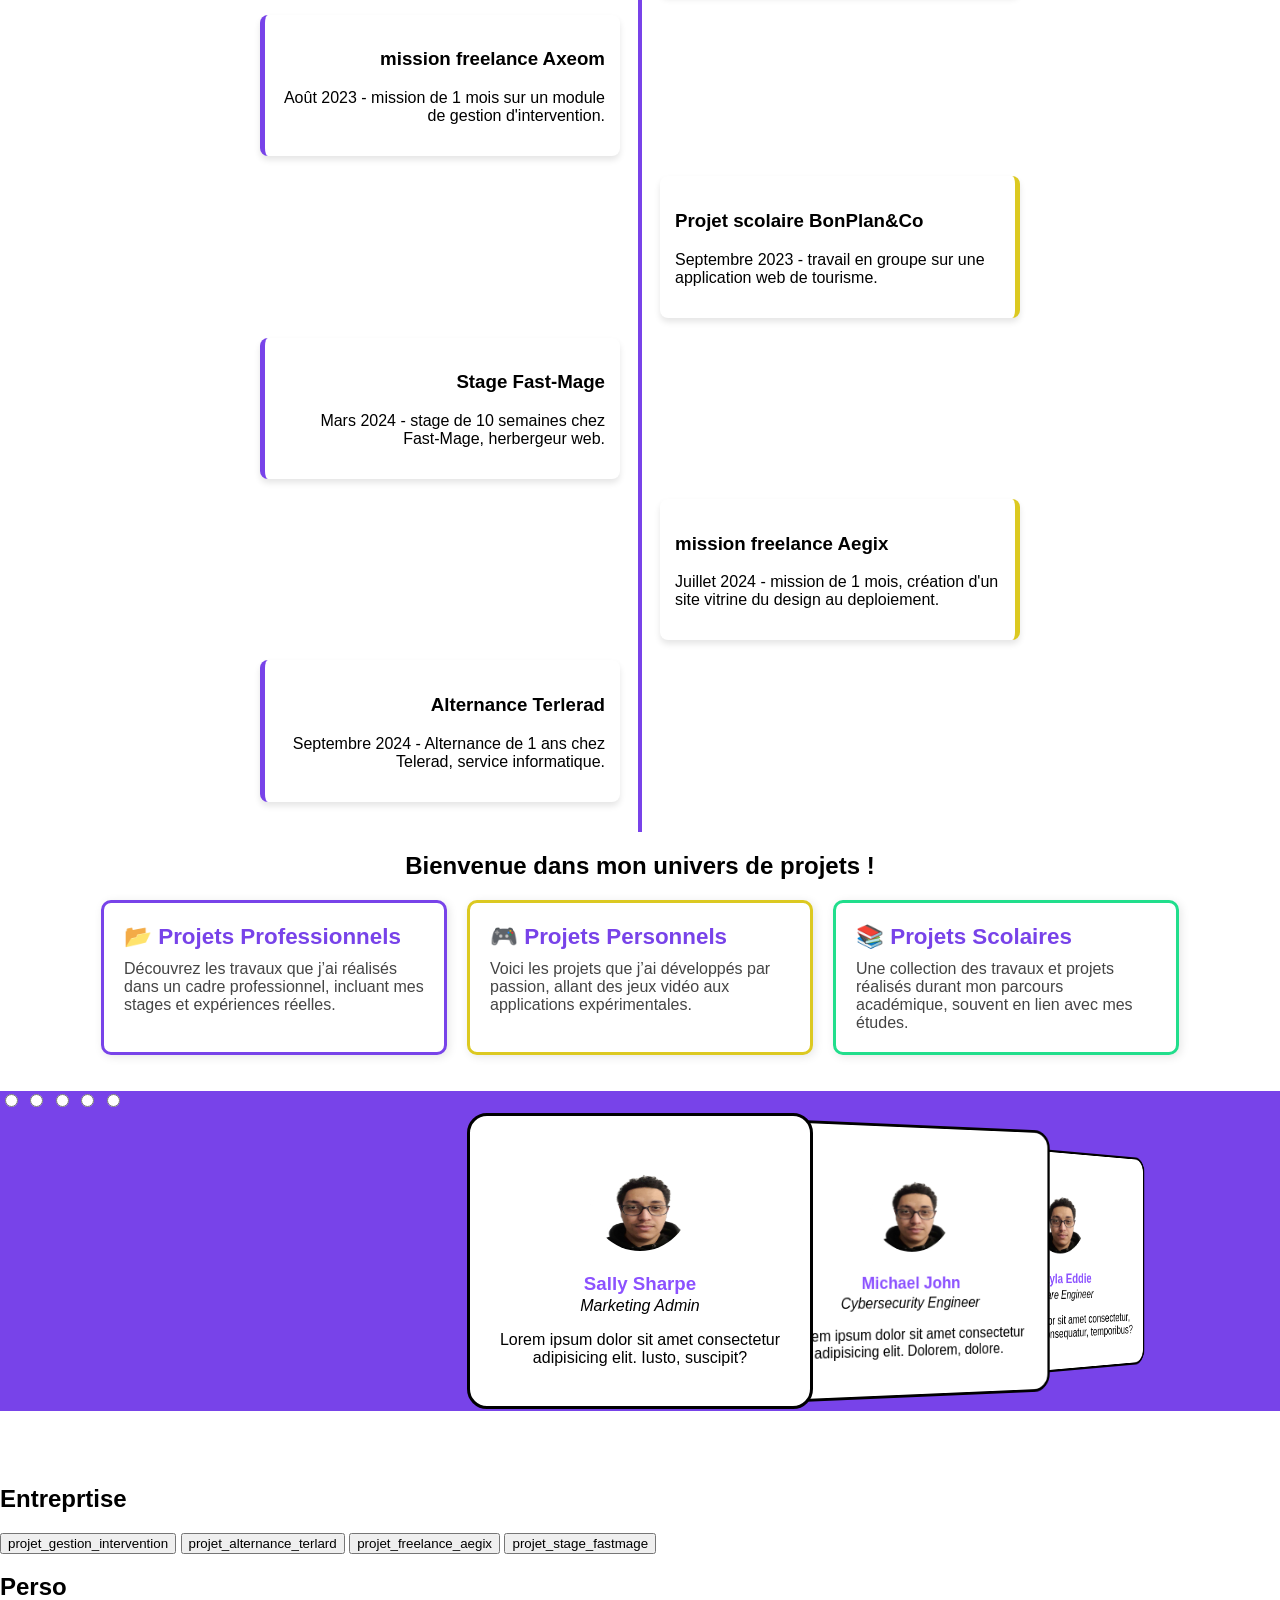
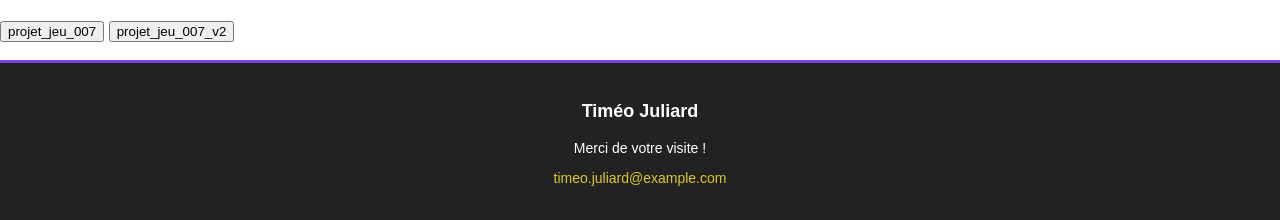
<file: pasta/index.html>
<!DOCTYPE html>
<html lang="fr">

<head>
  <meta charset="UTF-8">
  <meta name="viewport" content="width=device-width, initial-scale=1.0">
  <title>Portfolio de [Votre Nom]</title>
  <link rel="stylesheet" href="styles.css">
  <script src="https://unpkg.com/swiper/swiper-bundle.min.js"></script>
  <script src="script.js" defer></script>
</head>

<body>
  <header class="header">
    <div class="container">
      <div class="header__logo-container">
        <div class="header__logo-img-cont">
          <img src="moi.png" alt="Ram Maheshwari Logo Image" class="header__logo-img">
        </div>
        <span class="header__logo-sub">Juliard Timéo</span>
      </div>
      <nav class="header__nav">
        <ul class="header__nav-list">
          <li class="header__nav-item"><a href="#home" class="header__nav-link">Accueil</a></li>
          <li class="header__nav-item"><a href="#about" class="header__nav-link">À propos</a></li>
          <li class="header__nav-item"><a href="#projects" class="header__nav-link">Projets</a></li>
          <li class="header__nav-item"><a href="#contact" class="header__nav-link">Contact</a></li>
        </ul>
      </nav>
      <div class="header__toggle">
        <span class="header__toggle-icon"></span>
      </div>
    </div>
  </header>
  <div class="main_content">
    <section class="home-hero">
      <div class="home-hero__content">
        <h1 class="heading-primary">Hey, je suis Juliard Timéo</h1>
        <div class="home-hero__info">
          <p class="text-primary">
            Je suis étudiant en 3em année à l'IUT de bayonne et du pays basque.je suis développeur full-stack avec une
            formation
            orienter gestion de projet.
          </p>
        </div>
        <div class="home-hero__cta">
          <a href="#projects" class="btn btn--bg">Projets</a>
        </div>
      </div>
      <div class="home-hero__socials">
        <div class="home-hero__social">
          <a href="https://linkedin.com/in/rammcodes" class="home-hero__social-icon-link" rel="noreferrer"
            target="_blank">
            <img src="linkedin-dark.svg" alt="Ram Maheshwari Linkedin Profile" class="home-hero__social-icon">
          </a>
        </div>
        <div class="home-hero__social">
          <a href="https://twitter.com/rammcodes" class="home-hero__social-icon-link" rel="noreferrer" target="_blank">
            <img src="twitter-dark.svg" alt="RammCodes Twitter Profile" class="home-hero__social-icon">
          </a>
        </div>
        <div class="home-hero__social">
          <a href="https://www.youtube.com/channel/UCIb8_J9lqtiWGMIOdQ5DVsg"
            class="home-hero__social-icon-link home-hero__social-icon-link--bd-none" rel="noreferrer" target="_blank">
            <img src="yt-dark.svg" alt="RammCodes Youtube Channel" class="home-hero__social-icon">
          </a>
        </div>
        <div class="home-hero__social">
          <a href="https://github.com/rammcodes" class="home-hero__social-icon-link" rel="noreferrer" target="_blank">
            <img src="github-dark.svg" alt="RammCodes Github Profile" class="home-hero__social-icon">
          </a>
        </div>

        <div class="home-hero__social">
          <a href="https://dev.to/rammcodes" class="home-hero__social-icon-link" rel="noreferrer" target="_blank">
            <img src="book-dark.svg" alt="RammCodes DEV.to Blog Profile" class="home-hero__social-icon">
          </a>
        </div>
      </div>
      <div class="home-hero__mouse-scroll-cont">
        <div class="mouse"></div>
      </div>
    </section>

    <section id="about" class="about">
      <div class="container_about">
        <!-- <h2 class="section__title">À propos de moi</h2>
        <p class="section__subtitle">
          Vous trouverez ici plus d'informations sur moi, ce que je fais et mes compétences actuelles en matière de
          programmation et de technologie.
        </p> -->
        <div class="about__content">
          <div class="about__description">
            <h3>Faites connaissance avec moi !</h3>
            <p>
              Je suis un développeur full-stack axé sur le Frontend, créant et gérant l'interface utilisateur de sites
              web et d'applications web qui contribuent au succès global du produit.J'ai néamoins des projet et 
              aptitude me permettant de prendre en charge le back-end d'un projet tous en participant activement 
              à la gestion du projet Consultez certains de mes travaux dans la section Projets.
            </p>
            <p>
              J'aime également partager du contenu lié à ce que j'ai appris au fil des ans en développement web, afin
              d'aider d'autres collegues développeurs. N'hésitez pas à me contacter ou à me suivre
              sur mes réseaux sociaux pour obtenir des renseignement plus personalisé, je suis particulièrement actif sur discord.
            </p>
            <p>
              Je suis ouvert aux opportunités d'emploi où je peux contribuer, apprendre et grandir.Néamoins je
              recherche actuelement une alternance pour l'année 2025. Si vous avez une bonne opportunité qui 
              correspond à mes compétences et à mon expérience ou la moindre, n'hésitez pas à me contacter.
            </p>
          </div>
          <div class="about__skills">
            <h3>Mes compétences</h3>
            <ul class="skills__list">
              <li class="skills__list-item">HTML</li>
              <li class="skills__list-item">CSS</li>
              <li class="skills__list-item">C</li>
              <li class="skills__list-item">C++</li>
              <li class="skills__list-item">JavaScript</li>
              <li class="skills__list-item">TypeScript</li>
              <li class="skills__list-item">React</li>
              <li class="skills__list-item">Redux</li>
              <li class="skills__list-item">MySQL</li>
              <li class="skills__list-item">MongoDB</li>
              <li class="skills__list-item">node</li>
              <li class="skills__list-item">deno</li>
              <li class="skills__list-item">fresh</li>
              <li class="skills__list-item">django</li>
              <li class="skills__list-item">WordPress</li>
              <li class="skills__list-item">PHP</li>
              <li class="skills__list-item">Laravel</li>
              <li class="skills__list-item">GIT</li>
              <li class="skills__list-item">GitHub</li>
              <li class="skills__list-item">Java</li>
              <li class="skills__list-item">docker</li>
              <li class="skills__list-item">Terminal</li>
            </ul>
          </div>
        </div>
      </div>
    </section>

    <!-- composant timeline -->
    <div class="timeline-container">
      <div class="timeline-event left">
        <div class="timeline-content">
          <h3>obtention du bacalauréat</h3>
          <p>Juin 2022 - obtention du diplome français du bacalauréat.</p>
        </div>
      </div>
      <div class="timeline-event right">
        <div class="timeline-content">
          <h3>Début du BUT Info</h3>
          <p>Septembre 2022 - Début de ma formation en BUT Informatique.</p>
        </div>
      </div>
      <div class="timeline-event left">
        <div class="timeline-content">
          <h3>mission freelance Axeom</h3>
          <p>Août 2023 - mission de 1 mois sur un module de gestion d'intervention.</p>
        </div>
      </div>
      <div class="timeline-event right">
        <div class="timeline-content">
          <h3>Projet scolaire BonPlan&Co</h3>
          <p>Septembre 2023 - travail en groupe sur une application web de tourisme.</p>
        </div>
      </div>
      <div class="timeline-event left">
        <div class="timeline-content">
          <h3>Stage Fast-Mage</h3>
          <p>Mars 2024 - stage de 10 semaines chez Fast-Mage, herbergeur web.</p>
        </div>
      </div>
      <div class="timeline-event right">
        <div class="timeline-content">
          <h3>mission freelance Aegix</h3>
          <p>Juillet 2024 - mission de 1 mois, création d'un site vitrine du design au deploiement.</p>
        </div>
      </div>
      <div class="timeline-event left">
        <div class="timeline-content">
          <h3>Alternance Terlerad</h3>
          <p>Septembre 2024 - Alternance de 1 ans chez Telerad, service informatique.</p>
        </div>
      </div>
    </div>

    <h2 class="title_center">Bienvenue dans mon univers de projets !</h2>

    <div class="container_projet_category ">
      <div class="project-category project-pro" onclick="handleClick(this,1)">
        <div class="category-title">📂 Projets Professionnels</div>
        <div class="category-description">
          Découvrez les travaux que j’ai réalisés dans un cadre professionnel, incluant mes stages et expériences
          réelles.
        </div>
      </div>

      <div class="project-category project-perso " onclick="handleClick(this,2)">
        <div class="category-title">🎮 Projets Personnels</div>
        <div class="category-description">
          Voici les projets que j’ai développés par passion, allant des jeux vidéo aux applications expérimentales.
        </div>
      </div>

      <div class="project-category project-school" onclick="handleClick(this,3)">
        <div class="category-title">📚 Projets Scolaires</div>
        <div class="category-description">
          Une collection des travaux et projets réalisés durant mon parcours académique, souvent en lien avec mes
          études.
        </div>
      </div>
    </div>
    <br>
    <br>

    <!-- les 3 carrouselle -->
    <section id="section_carrousel_1">
      <input type="radio" name="position" />
      <input type="radio" name="position" />
      <input type="radio" name="position" checked />
      <input type="radio" name="position" />
      <input type="radio" name="position" />
      <main id="carousel">
        <div class="item">
          <img src="moi.png">
          <h3 class="name">Sally Sharpe</h3>
          <p class="occupation">Marketing Admin</p>
          <p class="testimonial">Lorem ipsum dolor sit amet consectetur adipisicing elit. Iusto, suscipit?</p>
        </div>
        <div class="item">
          <img src="moi.png">
          <h3 class="name">Michael John</h3>
          <p class="occupation">Cybersecurity Engineer</p>
          <p class="testimonial">Lorem ipsum dolor sit amet consectetur adipisicing elit. Dolorem, dolore.</p>
        </div>
        <div class="item">
          <img src="moi.png">
          <h3 class="name">Mikayla Eddie</h3>
          <p class="occupation">Software Engineer</p>
          <p class="testimonial">Lorem ipsum dolor sit amet consectetur, adipisicing elit. Consequatur, temporibus?</p>
        </div>
        <div class="item">
          <img src="moi.png">
          <h3 class="name">Eve Smith</h3>
          <p class="occupation">UI/UX Designer</p>
          <p class="testimonial">Lorem ipsum dolor sit amet, consectetur adipisicing elit. Quod, beatae?</p>
        </div>
        <div class="item">
          <img src="moi.png">
          <h3 class="name">Luke Maxwell</h3>
          <p class="occupation">System Architect</p>
          <p class="testimonial">Lorem ipsum dolor sit amet, consectetur adipisicing elit. Esse, tempore.</p>
        </div>
      </main>
    </section>
    <br>
    <section id="section_carrousel_2">
      <input type="radio" name="position" />
      <input type="radio" name="position" />
      <input type="radio" name="position" checked />
      <input type="radio" name="position" />
      <input type="radio" name="position" />
      <main id="carousel">
        <div class="item">
          <img src="sourire.png">
          <h3 class="name">Sally Sharpe</h3>
          <p class="occupation">Marketing Admin</p>
          <p class="testimonial">Lorem ipsum dolor sit amet consectetur adipisicing elit. Iusto, suscipit?</p>
        </div>
        <div class="item">
          <img src="sourire.png">
          <h3 class="name">Michael John</h3>
          <p class="occupation">Cybersecurity Engineer</p>
          <p class="testimonial">Lorem ipsum dolor sit amet consectetur adipisicing elit. Dolorem, dolore.</p>
        </div>
        <div class="item">
          <img src="sourire.png">
          <h3 class="name">Mikayla Eddie</h3>
          <p class="occupation">Software Engineer</p>
          <p class="testimonial">Lorem ipsum dolor sit amet consectetur, adipisicing elit. Consequatur, temporibus?</p>
        </div>
        <div class="item">
          <img src="sourire.png">
          <h3 class="name">Eve Smith</h3>
          <p class="occupation">UI/UX Designer</p>
          <p class="testimonial">Lorem ipsum dolor sit amet, consectetur adipisicing elit. Quod, beatae?</p>
        </div>
        <div class="item">
          <img src="sourire.png">
          <h3 class="name">Luke Maxwell</h3>
          <p class="occupation">System Architect</p>
          <p class="testimonial">Lorem ipsum dolor sit amet, consectetur adipisicing elit. Esse, tempore.</p>
        </div>
      </main>
    </section>
    <br>
    <section id="section_carrousel_3">
      <input type="radio" name="position" />
      <input type="radio" name="position" />
      <input type="radio" name="position" checked />
      <input type="radio" name="position" />
      <input type="radio" name="position" />
      <main id="carousel">
        <div class="item">
          <img src="wankil.jpg">
          <h3 class="name">Sally Sharpe</h3>
          <p class="occupation">Marketing Admin</p>
          <p class="testimonial">Lorem ipsum dolor sit amet consectetur adipisicing elit. Iusto, suscipit?</p>
        </div>
        <div class="item">
          <img src="wankil.jpg">
          <h3 class="name">Michael John</h3>
          <p class="occupation">Cybersecurity Engineer</p>
          <p class="testimonial">Lorem ipsum dolor sit amet consectetur adipisicing elit. Dolorem, dolore.</p>
        </div>
        <div class="item">
          <img src="wankil.jpg">
          <h3 class="name">Mikayla Eddie</h3>
          <p class="occupation">Software Engineer</p>
          <p class="testimonial">Lorem ipsum dolor sit amet consectetur, adipisicing elit. Consequatur, temporibus?</p>
        </div>
        <div class="item">
          <img src="wankil.jpg">
          <h3 class="name">Eve Smith</h3>
          <p class="occupation">UI/UX Designer</p>
          <p class="testimonial">Lorem ipsum dolor sit amet, consectetur adipisicing elit. Quod, beatae?</p>
        </div>
        <div class="item">
          <img src="wankil.jpg">
          <h3 class="name">Luke Maxwell</h3>
          <p class="occupation">System Architect</p>
          <p class="testimonial">Lorem ipsum dolor sit amet, consectetur adipisicing elit. Esse, tempore.</p>
        </div>
      </main>
    </section>
    <br>

    <div>
      <h2>Entreprtise</h2>
      <button class="toggle-button" data-target="projet_gestion_intervention">projet_gestion_intervention</button>
      <button class="toggle-button" data-target="projet_alternance_terlard">projet_alternance_terlard</button>
      <button class="toggle-button" data-target="projet_freelance_aegix">projet_freelance_aegix</button>
      <button class="toggle-button" data-target="projet_stage_fastmage">projet_stage_fastmage</button>
      
    </div>
    <div>
      <h2>Perso</h2>
      <button class="toggle-button" data-target="projet_jeu_007">projet_jeu_007</button>
      <button class="toggle-button" data-target="projet_jeu_007_v2">projet_jeu_007_v2</button>
    </div>


    <!-- ========== les div projet ========== -->
    
     <!-- projet alternance  -->
    <div class="project-card" id="projet_alternance_terlard">
      <div class="project-title">Expérience Professionnelle : <span class="highlight">Alternance Terlard</span></div>
      <div class="project-meta">Réalisé par : Timéo Julliard | Date : 02/02/2023</div>
    
      <div class="project-content">
        <p><strong>Objectif :</strong> Retour sur mon alternance durant ma dernière année de BUT informatique à Anglet.</p>
        <p>J'ai dû chercher une alternance ou me résoudre à faire un stage. Ayant trouvé une alternance, voici un état des lieux de son déroulement.</p>
        
        <p>Les premières missions qui m’ont été confiées incluaient une formation aux technologies que j’allais utiliser : React, Redux et Tailwind CSS. J'ai également eu une journée pour lire la documentation des machines et explorer le code existant.</p>
    
        <p>Mon travail principal a concerné un projet de gestion de radio. Il s'agissait de reprendre le travail d’un autre développeur qui avait conçu un site permettant de gérer une radio, mais sans backend réel, tout passant par un fichier JSON. Mon rôle a été d'ajouter des fonctionnalités et de faire en sorte que les requêtes ne passent plus par ce fichier JSON, mais directement par des demandes envoyées à la radio (extraction des infos de configuration, requêtes de reboot, etc.).</p>
    
        <p>Le projet principal est maintenant en grande partie terminé et je suis confiant pour la suite.</p>
      </div>
    
      <div class="project-resources">
        <p><strong>Compétences acquises :</strong> <br>
          - Apprentissage de React, Redux et Tailwind CSS <br>
          - Lecture et compréhension de code existant <br>
          - Gestion de version avec GitHub <br>
          - Développement de fonctionnalités backend pour la radio
        </p>
        
        <p><strong>Ressources utilisées :</strong> <br>
          - Environnement de développement : VS Code <br>
          - Matériel : PC et équipement radio
        </p>
      </div>
    
      <div class="project-attachments">
        <p><strong>Fichiers joints :</strong> <br>
        Ø
        </p>
      </div>
    </div>
    <!-- projet gestion d'intervention -->
    <div class="project-card" id="projet_gestion_intervention">
      <div class="project-title">Expérience Professionnelle : <span class="highlight">Projet Client - Gestion d'Intervention</span></div>
      <div class="project-meta">Réalisé par : Timéo Julliard | Date : 02/02/2023</div>
    
      <div class="project-content">
        <p><strong>Objectif :</strong> Développement d’un site web de gestion d’interventions pour l’entreprise Aegix.</p>
        
        <p>Pendant les vacances de juillet et août, l’entreprise Aegix m’a contacté pour effectuer un stage d’un mois au sein de son service informatique. Ma mission était de créer un gestionnaire d’intervention en HTML, CSS, JavaScript et principalement PHP, tout en intégrant une base de données et en utilisant des requêtes AJAX.</p>
    
        <p>Avant de commencer, j’ai dû me former sur les bases du PHP et comprendre comment envoyer des requêtes sans recharger la page grâce à AJAX. Après quelques difficultés initiales, j’ai réussi à trouver un bon équilibre entre PHP, HTML et l’utilisation de la base de données.</p>
    
        <p>Le projet a été largement finalisé, bien qu'il puisse encore être amélioré visuellement.</p>
      </div>
    
      <div class="project-resources">
        <p><strong>Compétences acquises :</strong> <br>
          - Apprentissage et pratique du PHP <br>
          - Utilisation d'AJAX pour des requêtes dynamiques <br>
          - Gestion d'une base de données <br>
          - Développement d’une interface utilisateur en HTML/CSS/JavaScript
        </p>
        
        <p><strong>Ressources utilisées :</strong> <br>
          - Environnement de développement : VS Code <br>
          - Matériel : PC
        </p>
      </div>
    
      <div class="project-attachments">
        <p><strong>Fichiers joints :</strong> <br>
        (Ajouter ici les liens vers les fichiers si nécessaire)
        </p>
      </div>
    </div>
    <!-- projet_freelance_aegix -->
    <div class="project-card" id="projet_freelance_aegix">
      <div class="project-title">Expérience Professionnelle : <span class="highlight">Projet Freelance - Aegix</span></div>
      <div class="project-meta">Réalisé par : Timéo Julliard | Date : 02/02/2023</div>
    
      <div class="project-content">
        <p><strong>Objectif :</strong> Création d’un site vitrine pour l’entreprise Aegix en utilisant Django.</p>
        <p>Durant les mois de Juillet et Août, j’ai reçu une proposition de travail de la part de l’entreprise Aegix. L’objectif était de développer un site vitrine sous Django.</p>
    
        <p>J’ai consacré le mois de juillet à l’apprentissage de Django et à la conception du site. Le design, la réalisation et le déploiement du site ont été validés à différentes étapes par mon commanditaire lors de réunions bi-hebdomadaires.</p>
    
        <p>Ce projet m’a permis d’apprendre à déployer un site web et à me former rapidement sur de nouvelles technologies.</p>
      </div>
    
      <div class="project-resources">
        <p><strong>Compétences acquises :</strong> <br>
          - Apprentissage du framework Django <br>
          - Déploiement d’un site web <br>
          - Adaptation rapide aux directives d’un client
        </p>
    
        <p><strong>Ressources utilisées :</strong> <br>
          - Environnement de développement : PC, Python
        </p>
      </div>
    
      <div class="project-attachments">
        <p><strong>Fichiers joints :</strong> <br>
        Ø
        </p>
      </div>
    </div>
    <!-- projet_stage_fastmage -->
    <div class="project-card" id="projet_stage_fastmage">
      <div class="project-title">Expérience Professionnelle : <span class="highlight">Stage - Fast Mage</span></div>
      <div class="project-meta">Réalisé par : Timéo Julliard | Date : 02/02/2023</div>
    
      <div class="project-content">
        <p><strong>Objectif :</strong> Stage en entreprise de 8 à 10 semaines dans le cadre de ma formation en informatique.</p>
        <p>Durant mon temps à l’IUT, nous devions trouver un stage dans une entreprise informatique afin de travailler sur un projet couvrant les 5 compétences de notre formation.</p>
    
        <p>Avec un collègue, nous avons conçu un site web de type Excel, intégrant une IA capable de générer du contenu dans les cellules via des commandes.</p>
    
        <p>Je me suis occupé du développement du front, du back et de la base de données, tandis que mon collègue gérait le backend, RabbitMQ et la liaison avec l’IA. Le projet était accompagné d’un schéma chaotique de suivi et d’un listing de tâches très vague.</p>
    
        <p>Travailler avec MongoDB m’a permis d’apprendre à utiliser une base de données NoSQL en avance sur le programme.</p>
    
        <p>Le projet a été réalisé en binôme. Bien qu’il n’ait pas été finalisé, les fonctionnalités principales ont été développées dans les délais.</p>
    
        <p>Ce stage s’est déroulé dans une entreprise de très petite taille (4 employés, pas de locaux).</p>
      </div>
    
      <div class="project-resources">
        <p><strong>Compétences acquises :</strong> <br>
          - Développement full stack (Front, Back, Base de données) <br>
          - Utilisation de MongoDB (NoSQL) <br>
          - Travail en collaboration sur un projet informatique <br>
        </p>
    
        <p><strong>Ressources utilisées :</strong> <br>
          - Matériel : PC peu performant <br>
          - Environnement de développement : VS Code <br>
          - Serveur LLM
        </p>
      </div>
    
      <div class="project-attachments">
        <p><strong>Fichiers joints :</strong> <br>
          - Screenshots du schéma et de l’application <br>
          - Rapport de stage
        </p>
      </div>
    </div>
    <!-- projet_jeu_007  -->
    <div class="project-card" id="projet_jeu_007">
      <div class="project-title">Projet Personnel : <span class="highlight">Développement d’un Jeu - 007</span></div>
      <div class="project-meta">Réalisé par : Timéo Julliard</div>
    
      <div class="project-content">
        <p><strong>Objectif :</strong> Création d'un jeu en Python inspiré d’un jeu auquel nous jouions, avec des règles étendues et de nombreuses possibilités de choix.</p>
    
        <p>Lors de mes années en première, j’ai commencé à apprendre à coder en Python. Très vite, j’ai voulu développer un jeu basé sur 007, mais en y intégrant nos propres règles plus complexes.</p>
    
        <p>J’ai dû apprendre différents types de structures de données comme les dictionnaires et les listes, et utiliser les entrées utilisateur pour gérer les choix des joueurs. Le plus grand défi a été la gestion des multiples actions possibles.</p>
    
        <p>J’ai organisé les actions en trois catégories : attaque, défense et utilitaire. Le système de jeu se base sur des interactions simples :
          <ul>
            <li>Attaque vs Attaque : la plus puissante l’emporte.</li>
            <li>Attaque vs Utilitaire (ex : recharge) : l’attaque passe.</li>
            <li>Attaque vs Défense : l’attaque ne fonctionne que si elle fait partie des attaques capables de dépasser la défense.</li>
          </ul>
        </p>
    
        <p>Ce projet a été réalisé seul et m’a pris environ 5 mois de travail en sessions de 2 à 6 heures, espacées selon mes envies.</p>
    
        <p>J’ai produit trois versions majeures, chacune subdivisée en plusieurs sous-versions :
          <ul>
            <li><strong>V1 :</strong> Un simple 1v1 avec 3 choix possibles.</li>
            <li><strong>V2 :</strong> Un mode multijoueur en équipe (X vs X) avec plus de choix stratégiques.</li>
            <li><strong>V3 :</strong> Une version en ligne utilisant un broker Mosquitto, la seule technique réseau que je connaissais à l'époque.</li>
          </ul>
        </p>
      </div>
    
      <div class="project-resources">
        <p><strong>Compétences acquises :</strong> <br>
          - Apprentissage et manipulation des types de données en Python <br>
          - Structuration et gestion d’un projet de développement <br>
          - Expérimentation avec les connexions en ligne via Mosquitto <br>
        </p>
    
        <p><strong>Ressources utilisées :</strong> <br>
          - Matériel : PC <br>
          - Environnement : EduPython <br>
        </p>
      </div>
    
      <div class="project-attachments">
        <p><strong>Fichiers joints :</strong> <br>
        Ø
        </p>
      </div>
    </div>
    <!-- projet_jeu_007_v2 -->
    <div class="project-card" id="projet_jeu_007_v2">
      <div class="project-title">Projet Personnel : <span class="highlight">Refonte du Jeu 007 en Web</span></div>
      <div class="project-meta">Réalisé par : Timéo Julliard</div>
    
      <div class="project-content">
        <p><strong>Objectif :</strong> Refaire le projet du jeu 007 en version site web avec JavaScript et WebSockets pour une véritable expérience en ligne.</p>
    
        <p>Lors de mes années en première, j’avais déjà commencé à coder une première version de ce projet en Python. Cependant, mes connaissances limitées en API et en transfert de données entre machines m’avaient empêché de réaliser un jeu en ligne véritablement fonctionnel.</p>
    
        <p>Avec plus d’expérience, j’ai voulu recréer ce projet sous forme de site web, en utilisant JavaScript et WebSockets pour permettre des parties en ligne avec un vrai système de X vs X. Cette nouvelle version devait être plus complète et intégrer des mécaniques de jeu plus poussées que la précédente.</p>
    
        <p>J’ai appris à mieux utiliser JavaScript et à me former seul aux WebSockets. Une des plus grandes problématiques rencontrées était la gestion des choix des joueurs : certains choix pouvaient annuler d’autres actions, et l’ordre dans lequel ils étaient faits ne devait pas impacter le résultat. J’ai donc dû travailler sur un algorithme permettant de revenir en arrière sur certains effets de jeu de manière cohérente.</p>
    
        <p>Ce projet a été réalisé seul. Il n’a pas encore été finalisé, car la partie algorithmique a pris plus de temps que prévu. Cependant, les recherches étant terminées, il ne me reste qu'à coder l'algorithme conçu. Ce travail m’a pris environ un mois en temps libre, avec des sessions de 3 à 5 heures d’affilée, assez rapprochées grâce à ma motivation continue.</p>
      </div>
    
      <div class="project-resources">
        <p><strong>Compétences acquises :</strong> <br>
          - Apprentissage et utilisation du module WebSocket avec Node.js <br>
          - Développement et design de site web <br>
          - Optimisation et gestion algorithmique avancée <br>
        </p>
    
        <p><strong>Ressources utilisées :</strong> <br>
          - Matériel : PC <br>
          - Environnement : VS Code <br>
          - Technologies : Node.js <br>
        </p>
      </div>
    
      <div class="project-attachments">
        <p><strong>Fichiers joints :</strong> <br>
        Ø
        </p>
      </div>
    </div>
    
    
    
    
    <!-- ========== les div projet ========== -->
    
    

    
    
    
    <br>
    <footer class="footer-contact">
      <div class="footer-content">
        <p class="footer-name">Timéo Juliard</p>
        <p class="footer-text">Merci de votre visite !</p>
        <p class="footer-email">timeo.juliard@example.com</p>
      </div>
    </footer>


  </div>

  <!-- Autres sections de la page -->



</body>

</html>
</file>
<file: styles.css>
/* Styles généraux */
body {
    margin: 0;
    font-family: Arial, sans-serif;
}

/* Header */
.header {
    /* background-color: #fff; */
    background: linear-gradient(to right, rgba(245, 245, 245, 0.8), rgba(245, 245, 245, 0.8)) center center / cover, url("images/background/common-bg.svg");
    background-position: center center;
    box-shadow: 0 2px 4px rgba(0, 0, 0, 0.1);
    position: fixed;
    width: 100%;
    z-index: 1000;
}

.container {
    display: flex;
    justify-content: space-between;
    align-items: center;
    padding: 1rem 2rem;
    max-width: 1200px;
    margin: 0 auto;
}

.header__logo-img {
    height: 40px;
}

.main_content
{
    background: linear-gradient(to right, rgba(245, 245, 245, 0.8), rgba(245, 245, 245, 0.8)) center center / cover, url("images/background/common-bg.svg");
    background-position: center center;
    height: auto;
    text-align: center;
}

.header__nav {
    display: flex;
    
}

.header__nav-list {
    display: flex;
    list-style: none;
    margin: 0;
    padding: 0;
}

.header__nav-item {
    margin-left: 2rem;
}

.header__nav-link {
    text-decoration: none;
    color: #333;
    font-weight: bold;
    transition: color 0.3s;
}

.header__nav-link:hover {
    color: #007BFF;
}

/* Menu hamburger */
.header__toggle {
    display: none;
    flex-direction: column;
    cursor: pointer;
}

.header__toggle-icon,
.header__toggle-icon::before{
    content: '';
    background-color: #333;
    height: 3px;
    width: 25px;
    border-radius: 2px;
    transition: all 0.3s;
}

.header__toggle-icon::before {
    position: absolute;
}

.header__toggle-icon::before {
    transform: translateY(-8px);
}



/* Responsive */
@media (max-width: 768px) {
    .header__nav {
        position: fixed;
        top: 0;
        right: -100%;
        height: 100%;
        width: 200px;
        /* background-color: #fff; */
        background: linear-gradient(to right, rgba(245, 245, 245, 0.8), rgba(245, 245, 245, 0.8)) center center / cover, url("images/background/common-bg.svg");
        background-position: center center;
        box-shadow: -2px 0 5px rgba(0, 0, 0, 0.1);
        flex-direction: column;
        align-items: center;
        justify-content: center;
        transition: right 0.3s;
    }

    .header__nav-list {
        flex-direction: column;
    }

    .header__nav-item {
        margin: 1rem 0;
    }

    .header__toggle {
        display: flex;
    }

    .header__nav--active {
        right: 0;
    }

    .header__toggle-icon-active {
        background-color: transparent;
    }

    .header__toggle-icon-active::before {
        transform: rotate(45deg);
    }

    
}


.header__logo-img-cont {
    width: 4rem;  /* Taille réduite */
    height: 4rem; /* Taille réduite */
    margin-right: 1rem; /* Optionnel : réduire l'espace avec le texte */
    border-radius: 50%;
    overflow: hidden;
    background: #0575a1;
    display: flex;
    align-items: center;
    justify-content: center;
}

.header__logo-img {
    width: 100%;
    height: 100%;
    object-fit: cover;
    object-position: center center;
    display: block;
}


.header__logo-sub {
    font-size: 1.8rem;
    text-transform: uppercase;
    font-weight: 700;
    letter-spacing: 1px;
}

.header__logo-container {
    display: flex;
    align-items: center;
}



.home-hero__conten
{
    font-size: 59%;
    line-height: 1.5;
    color: rgb(255, 255, 255);
    box-sizing: inherit;
    font-family: inherit;
    margin: 0px;
    padding: 0px;
    position: absolute;
    top: 50%;
    left: 50%;
    transform: translate(-50%, -50%);
    max-width: 90rem;
    width: 92%;

}

.home-hero {
    display: flex;
    flex-direction: column;
    align-items: center;
    text-align: center;
    padding-right: 2rem;
    padding-left: 2rem;
    padding-bottom: 2rem;
    /* padding-top: 20%; */
    background: #f5f5f5;
  }
  
  .home-hero__content {
    margin-bottom: 2rem;
    width: 85%;
  }
  
  .heading-primary {
    font-size: 2.5rem;
    margin-bottom: 1rem;
  }
  
  .text-primary {
    font-size: 1.2rem;
    color: #333;
  }
  
  .home-hero__cta .btn--bg {
    background-color: #7843e9;
    color: #fff;
    padding: 0.75rem 1.5rem;
    text-decoration: none;
    border-radius: 5px;
  }


  .home-hero__socials {
    font-size: 59%;
    line-height: 1.5;
    color: rgb(255, 255, 255);
    box-sizing: inherit;
    font-family: inherit;
    margin: 0px;
    position: absolute;
    top: 50%;
    left: 0;
    transform: translateY(-50%);
    box-shadow: rgba(100, 100, 111, 0.2) 0px 7px 29px 0px;
    background: rgb(255, 255, 255);
    padding: 0.5rem;
    gap: 5px;
}
  
  .home-hero__social {
    font-size: 59%;
    line-height: 1.5;
    color: rgb(255, 255, 255);
    box-sizing: inherit;
    font-family: inherit;
    padding-right: 2px;
    padding-left: 2px;
    padding-top: 10px;
    padding-bottom: 10px;
  }
  
  .home-hero__social-icon-link {
    display: inline-block;
  }
  
  .home-hero__social-icon {
    width: 2rem;
    height: 2rem;
  }
  
  .home-hero__mouse-scroll-cont {
    margin-top: 2rem;
  }
  
  .mouse {
    width: 1rem;
    height: 2rem;
    border: 2px solid #333;
    border-radius: 1rem;
    position: relative;
  }
  
  .mouse::before {
    content: '';
    width: 0.25rem;
    height: 0.5rem;
    background: #333;
    position: absolute;
    top: 0.25rem;
    left: 50%;
    transform: translateX(-50%);
    border-radius: 0.125rem;
    animation: scroll 2s infinite;
  }
  
  @keyframes scroll {
    0% {
      opacity: 1;
      top: 0.25rem;
    }
    100% {
      opacity: 0;
      top: 1.25rem;
    }
  }
  











.about {
    padding: 4rem 0;
    /* background-color: #f9f9f9; */
    background: linear-gradient(to right, rgba(245, 245, 245, 0.8), rgba(245, 245, 245, 0.8)) center center / cover, url("images/background/common-bg.svg");
    background-position: center center;
  }
  
  .container_about {
    width: 80%;
    margin: 0 auto;
    flex-direction: column;
  }
  
  .section__title {
    font-size: 2.5rem;
    text-align: center;
    margin-bottom: 1rem;
  }
  
  .section__subtitle {
    font-size: 1.2rem;
    text-align: center;
    margin-bottom: 3rem;
    color: #666;
  }
  
  .about__content {
    display: flex;
    flex-wrap: wrap;
    justify-content: space-between;
  }
  
  .about__description,
  .about__skills {
    flex: 1;
    min-width: 300px;
    margin-bottom: 2rem;
  }
  
  .about__description h3,
  .about__skills h3 {
    font-size: 1.8rem;
    margin-bottom: 1rem;
  }
  
  .about__description p {
    font-size: 1rem;
    line-height: 1.6;
    margin-bottom: 1rem;
  }
  
  .skills__list {
    list-style: none;
    padding: 0;
  }
  
  .skills__list-item {
    background-color: #fff;
    border: 1px solid #ddd;
    padding: 0.5rem 1rem;
    margin-bottom: 0.5rem;
    display: inline-block;
    border-radius: 5px;
    font-size: 0.9rem;
    color: #333;
  }
  



  .item img {
    width: 100px;
    height: 100px;
    border-radius: 50%;
    margin-top: 15px;
}

.name {
    margin-bottom: 2px;
    color: #8c52ff;
}

.occupation {
    font-style: italic;
    margin-top: 2px;
}

main#carousel {
    grid-row: 1 / 2;
    grid-column: 1 / 8;
    width: 80%;
    height: 300px;
    display: flex;
    align-items: center;
    justify-content: center;
    overflow: hidden;
    transform-style: preserve-3d;
    perspective: 600px;
    --items: 5;
    --middle: 3;
    --position: 1;
    pointer-events: none;
    margin-top: 10px;
}

div.item {
    text-align: center;
    padding: 20px;
    border: 3px solid black;
    border-radius: 20px;
    background-color: #fff;
    position: absolute;
    width: 300px;
    height: 250px;
    background-color: white;
    --r: calc(var(--position) - var(--offset));
    --abs: max(calc(var(--r) * -1), var(--r));
    transition: all 0.25s linear;
    transform: rotateY(calc(-10deg * var(--r)))
    translateX(calc(-300px * var(--r)));
    z-index: calc((var(--position) - var(--abs)));
}

div.item:nth-of-type(1) {
    --offset: 1;
}
div.item:nth-of-type(2) {
    --offset: 2;
}
div.item:nth-of-type(3) {
    --offset: 3;
}
div.item:nth-of-type(4) {
    --offset: 4;
}
div.item:nth-of-type(5) {
    --offset: 5;
}

input:nth-of-type(1) {
    grid-column: 2 / 3;
    grid-row: 2 / 3;
}

input:nth-of-type(1):checked ~ main#carousel {
    --position: 1;
}

input:nth-of-type(2) {
    grid-column: 3 / 4;
    grid-row: 2 / 3;
}
input:nth-of-type(2):checked ~ main#carousel {
    --position: 2;
}

input:nth-of-type(3) {
    grid-column: 4 /5;
    grid-row: 2 / 3;
}
input:nth-of-type(3):checked ~ main#carousel {
    --position: 3;
}

input:nth-of-type(4) {
    grid-column: 5 / 6;
    grid-row: 2 / 3;
}
input:nth-of-type(4):checked ~ main#carousel {
    --position: 4;
}

input:nth-of-type(5) {
    grid-column: 6 / 7;
    grid-row: 2 / 3;
}
input:nth-of-type(5):checked ~ main#carousel {
    --position: 5;
} 






.project-pro {
    border: solid;
    border-color: #7843e9;
}

.project-perso {
    border: solid;
    border-color: rgb(220, 201, 33);
}

.project-school {
    border: solid;
    border-color: rgb(33, 222, 140);
}






#section_carrousel_2
{
    display: none;
    /* background-color: rgb(220, 201, 33); */
}
#section_carrousel_3
{
    display: none;
    /* background-color: rgb(33, 222, 140); */
}

.project-card {
    background: white;
    display: none; /* Caché par défaut */
    padding: 20px;
    border-radius: 10px;
    box-shadow: 2px 2px 10px rgba(0, 0, 0, 0.1);
    margin-bottom: 20px;
    max-width: 600px;

    margin-left: auto;
    margin-right: auto;
}

.project-card.active {
    display: block;
}

.project-title {
    font-size: 1.5em;
    font-weight: bold;
    color: #333;
}

.project-meta {
    color: #666;
    font-size: 0.9em;
    margin-top: 5px;
}

.project-content {
    margin-top: 10px;
    color: #444;
    line-height: 1.5;
}

.project-resources {
    margin-top: 15px;
    font-size: 0.9em;
    color: #555;
}

.highlight {
    font-weight: bold;
    color: #7843e9;
}


.title_center
{
    text-align: center;
}


.container_projet_category {
    display: flex;
    justify-content: center;
    gap: 20px;
    flex-wrap: wrap;
}

.project-category {
    background: white;
    padding: 20px;
    border-radius: 10px;
    box-shadow: 2px 2px 10px rgba(0, 0, 0, 0.1);
    width: 300px;
    transition: transform 0.3s, box-shadow 0.3s;
}

.project-category.active {
    box-shadow: 0 0 20px rgba(0, 0, 0, 0.3);
    transform: scale(1.05);
}

 /* Effet au survol */
 .project-category:hover {
    transform: scale(1.05);
    box-shadow: 4px 4px 15px rgba(0, 0, 0, 0.2);
    background-color: #eee; /* Effet de surbrillance */
}

/* Triangle pour chaque div */
/* .project-category::after {
    content: '';
    position: absolute;
    bottom: -15px; 
    left: 50%;
    transform: translateX(-50%);
    border-left: 8px solid transparent;
    border-right: 8px solid transparent;
    border-top: 8px solid black; 
    transition: left 0.3s, border-top-color 0.3s; 
} */

.project-pro.active::after {
    content: '';
    position: absolute;
    bottom: -15px; 
    left: 50%;
    transform: translateX(-50%);
    border-left: 8px solid transparent;
    border-right: 8px solid transparent;
    border-top: 8px solid black; 
    transition: left 0.3s, border-top-color 0.3s; 
    left: 25%; /* Triangle à gauche */
    border-top-color: #7843e9; /* Couleur du triangle */
}

.project-perso.active::after {
    content: '';
    position: absolute;
    bottom: -15px; 
    left: 50%;
    transform: translateX(-50%);
    border-left: 8px solid transparent;
    border-right: 8px solid transparent;
    border-top: 8px solid black; 
    transition: left 0.3s, border-top-color 0.3s; 
    left: 50%; /* Triangle au centre */
    border-top-color: rgb(220, 201, 33); /* Couleur du triangle */
}

.project-school.active::after {
    content: '';
    position: absolute;
    bottom: -15px; 
    left: 50%;
    transform: translateX(-50%);
    border-left: 8px solid transparent;
    border-right: 8px solid transparent;
    border-top: 8px solid black; 
    transition: left 0.3s, border-top-color 0.3s; 
    left: 75%; /* Triangle à droite */
    border-top-color: rgb(33, 222, 140); /* Couleur du triangle */
}



.category-title {
    font-size: 1.4em;
    font-weight: bold;
    color: #7843e9;
}

.category-description {
    margin-top: 10px;
    color: #444;
}









.timeline-container {
    position: relative;
    margin: auto;
    padding: 20px 0;
}

.timeline-container::before {
    content: "";
    position: absolute;
    top: 0;
    bottom: 0;
    left: 50%;
    width: 4px;
    background: #7843e9;
    transform: translateX(-50%);
}

.timeline-event {
    position: relative;
    padding: 10px 20px;
    box-sizing: border-box;
}

.timeline-event.left {
    width: 42%; /* Étend jusqu'au bord gauche */
    text-align: right;
    margin-right: 50%;
    margin-left: 7%;
}

.timeline-event.right {
    width: 40%; /* Étend jusqu'au bord droit */
    text-align: left;
    margin-left: 50%;
    margin-right: 6%;
}


/* .timeline-event {
    position: relative;
    width: 50%;
    padding: 10px 20px;
    box-sizing: border-box;
}

.timeline-event.left {
    left: 0;
    text-align: right;
}

.timeline-event.right {
    left: 50%;
    text-align: left;
} */

.timeline-content {
    background: white;
    padding: 15px;
    border-radius: 8px;
    box-shadow: 0 4px 6px rgba(0, 0, 0, 0.1);
    border-left: 5px solid #7843e9;
}

.timeline-event.right .timeline-content {
    border-left: none;
    border-right: 5px solid rgb(220, 201, 33);
}



#img_triangle {
    display: block;
    max-width: 100px; /* Ajuste la largeur max selon ton besoin */
    max-height: 100px; /* Ajuste la hauteur max selon ton besoin */
    transform: rotate(180deg);
    display: block; /* Évite les espaces indésirables si l'image est inline */
    margin: auto; /* Centre l'image horizontalement */
}

/* Si la largeur de l'écran est inférieure à 1090px */
@media (max-width: 1089px) {
    #img_triangle {
        display: none;
        max-width: 100px; /* Ajuste la largeur max selon ton besoin */
        max-height: 100px; /* Ajuste la hauteur max selon ton besoin */
        transform: rotate(180deg);
        margin: auto; /* Centre l'image horizontalement */    
    }
}

/* #section_carrousel_1
{
    background-color: #7843e9;
    flex-direction: column;
    align-items: center;
    position: relative;
    padding-bottom: 40px;
    padding-top: 20px;
    gap: 20px;
} */
.section_carrouselle
{
    /* display: block; */
    /* background-color: #7843e9; */
    flex-direction: column;
    align-items: center;
    position: relative;
    padding-bottom: 40px;
    padding-top: 20px;
    gap: 20px;
}

.section_carrouselle input[type="radio"] {
    width: 20px; /* Taille du bouton */
    height: 20px;
    border: 2px solid #000000; /* Bordure colorée */
    border-radius: 50%; /* Rend le bouton rond */
    background-color: white; /* Fond blanc */
    margin: 5px;
}













.footer-contact {
    background-color: #222;
    color: white;
    text-align: center;
    padding: 30px 0;
    font-size: 14px;
    border-top: 3px solid #7843e9;
    display: flex;
    flex-direction: column;
    align-items: center;
}

.footer-content {
    margin-bottom: 20px;
}

.footer-name {
    font-size: 20px;
    font-weight: bold;
}

.footer-email {
    color: rgb(220, 201, 33);
}

.contact-form {
    display: flex;
    flex-direction: column;
    width: 80%;
    max-width: 400px;
    align-items: center;
}

.contact-form input, .contact-form textarea {
    width: 100%;
    padding: 10px;
    margin: 5px 0;
    border: none;
    border-radius: 5px;
}

.contact-form button {
    background-color: #7843e9;
    color: white;
    padding: 10px;
    border: none;
    border-radius: 5px;
    cursor: pointer;
}








/* Overlay (popup) */
.overlay {
    display: none; /* caché par défaut */
    position: fixed;
    top: 0;
    left: 0;
    width: 100%;
    height: 100%;
    background: rgba(0, 0, 0, 0.7); /* Fond sombre */
    justify-content: center;
    z-index: 1000; /* Toujours au-dessus */
    overflow: hidden; /* Évite les scrollbars */
}

.overlay-content {
    background: #fff;
    padding: 20px;
    max-height: 90%; /* Hauteur maximale */
    overflow: hidden; /* Cache les scrollbars */
    display: flex;
    flex-direction: column;
    justify-content: space-between;
    text-align: center;
    width: 510px;
}

iframe {
    width: 100%;
    height: 100%;
    border: none;
    object-fit: contain; /* L'iframe s'ajuste à la taille de son conteneur */
}

.cv-buttons {
    margin-top: 10px;
}

.close-btn {
    background-color: red;
    color: white;
    border: none;
    padding: 10px 20px;
    cursor: pointer;
    margin-top: 10px;
}

.top_of_page
{
    /* position: relative;
    top: 0; */
    margin-top: 8%;
}
</file>
<file: past/styles.css>
body {
  background-color: #0D1B0D; /* Vert très foncé */
  color: #D0F0C0; /* Vert clair pour le texte */
  font-family: 'Orbitron', sans-serif;
}

/* Barre de navigation */
header nav ul {
  display: flex;
  justify-content: center;
  list-style: none;
  padding: 10px;
  background-color: #183D18; /* Vert foncé */
}

header nav ul li {
  margin: 0 15px;
}

header nav ul li a {
  color: #5EC2FF; /* Bleu clair */
  text-decoration: none;
}

header nav ul li a:hover {
  text-decoration: underline;
  color: #8ED1FC; /* Bleu plus clair au survol */
}

/* Section hero */
.hero {
  text-align: center;
  padding: 50px;
  background-color: #112811; /* Vert intermédiaire */
}

.hero img {
  width: 150px;
  border-radius: 50%;
  border: 3px solid #5EC2FF; /* Bordure bleue pour contraster */
}

.skills {
  display: flex;
  flex-wrap: wrap; /* Permet aux blocs de passer en colonne sur petits écrans */
  justify-content: center;
  gap: 20px;
  padding: 40px;
  background: linear-gradient(135deg, #0E2A0E, #183D18); /* Dégradé vert */
  border-radius: 10px;
}

.skill-block {
  background-color: rgba(30, 61, 30, 0.9); /* Fond légèrement transparent */
  padding: 20px;
  border-radius: 12px;
  text-align: center;
  width: 280px; /* Largeur fixe pour uniformiser */
  transition: transform 0.3s ease, box-shadow 0.3s ease;
  box-shadow: 0 4px 10px rgba(0, 0, 0, 0.3);
}

.skill-block:hover {
  transform: translateY(-5px); /* Effet de "lévitation" */
  box-shadow: 0 0 15px #5EC2FF; /* Lueur bleue */
}

.skill-block h3 {
  color: #5EC2FF; /* Bleu secondaire */
  margin-bottom: 10px;
  font-size: 1.4em;
}

.skill-block ul {
  list-style: none;
  padding: 0;
}

.skill-block ul li {
  font-size: 1em;
  margin: 6px 0;
  padding-left: 20px;
  position: relative;
  color: #D0F0C0; /* Vert clair */
}

.skill-block ul li::before {
  content: "•"; /* Ajout d’un point stylé */
  color: #5EC2FF; /* Bleu */
  font-size: 1.2em;
  position: absolute;
  left: 0;
  top: 0;
}

.skill-block p {
  font-size: 1em;
  color: #D0F0C0;
}


/* Grille de projets */
.grid {
  display: grid;
  grid-template-columns: repeat(3, 1fr);
  gap: 20px;
  padding: 20px;
}

.project-card {
  background-color: #204D20; /* Vert soutenu */
  padding: 20px;
  border-radius: 8px;
  text-align: center;
  transition: box-shadow 0.3s ease;
}

.project-card img {
  max-width: 170px;
}

.project-card:hover {
  box-shadow: 0 0 15px #5EC2FF; /* Effet bleu au survol */
}

/* Pied de page */
footer {
  text-align: center;
  padding: 10px;
  background-color: #183D18; /* Vert foncé */
}

/* Espacement entre les sections */
section {
  margin: 250px 0;
}

/* Centrage */
.center_horizontale {
  text-align: center;
  justify-content: center;
}





.carrousel-container {
  width: 80%;
  height: 300px;
  overflow: hidden;
  position: relative;
}

.carrousel {
  display: flex;
  flex-wrap: nowrap;
  transform-style: preserve-3d; /* Assure que les enfants seront disposés en 3D */
  transition: transform 1s ease;
  position: relative;
}

.carrousel-item {
  width: 200px;
  height: 200px;
  background-color: #3498db;
  color: white;
  text-align: center;
  line-height: 200px;
  font-size: 1.5rem;
  margin: 0 10px;
  position: absolute;
  top: 50%;
  left: 50%;
  transform-origin: center center;
  transition: transform 1s ease, opacity 1s ease;
  opacity: 1;
  transform: translate(-50%, -50%) rotateY(0deg) translateZ(300px);
}

.carrousel-item:nth-child(1) {
  background-color: #e74c3c;
}

.carrousel-item:nth-child(2) {
  background-color: #2ecc71;
}

.carrousel-item:nth-child(3) {
  background-color: #f39c12;
}

.carrousel-item:nth-child(4) {
  background-color: #9b59b6;
}

.carrousel-item:nth-child(5) {
  background-color: #1abc9c;
}
</file>
<file: pasta/styles.css>
/* Styles généraux */
body {
    margin: 0;
    font-family: Arial, sans-serif;
}

/* Header */
.header {
    background-color: #fff;
    box-shadow: 0 2px 4px rgba(0, 0, 0, 0.1);
    position: fixed;
    width: 100%;
    z-index: 1000;
}

.container {
    display: flex;
    justify-content: space-between;
    align-items: center;
    padding: 1rem 2rem;
    max-width: 1200px;
    margin: 0 auto;
}

.header__logo-img {
    height: 40px;
}

.main_content
{
    background: linear-gradient(to right, rgba(245, 245, 245, 0.8), rgba(245, 245, 245, 0.8)) center center / cover, url("./common-bg.svg");
    background-position: center center;
    height: 1000px;
}

.header__nav {
    display: flex;
    
}

.header__nav-list {
    display: flex;
    list-style: none;
    margin: 0;
    padding: 0;
}

.header__nav-item {
    margin-left: 2rem;
}

.header__nav-link {
    text-decoration: none;
    color: #333;
    font-weight: bold;
    transition: color 0.3s;
}

.header__nav-link:hover {
    color: #007BFF;
}

/* Menu hamburger */
.header__toggle {
    display: none;
    flex-direction: column;
    cursor: pointer;
}

.header__toggle-icon,
.header__toggle-icon::before{
    content: '';
    background-color: #333;
    height: 3px;
    width: 25px;
    border-radius: 2px;
    transition: all 0.3s;
}

.header__toggle-icon::before {
    position: absolute;
}

.header__toggle-icon::before {
    transform: translateY(-8px);
}



/* Responsive */
@media (max-width: 768px) {
    .header__nav {
        position: fixed;
        top: 0;
        right: -100%;
        height: 100%;
        width: 200px;
        background-color: #fff;
        box-shadow: -2px 0 5px rgba(0, 0, 0, 0.1);
        flex-direction: column;
        align-items: center;
        justify-content: center;
        transition: right 0.3s;
    }

    .header__nav-list {
        flex-direction: column;
    }

    .header__nav-item {
        margin: 1rem 0;
    }

    .header__toggle {
        display: flex;
    }

    .header__nav--active {
        right: 0;
    }

    .header__toggle-icon-active {
        background-color: transparent;
    }

    .header__toggle-icon-active::before {
        transform: rotate(45deg);
    }

    
}


.header__logo-img-cont {
    width: 4rem;  /* Taille réduite */
    height: 4rem; /* Taille réduite */
    margin-right: 1rem; /* Optionnel : réduire l'espace avec le texte */
    border-radius: 50%;
    overflow: hidden;
    background: #0575a1;
    display: flex;
    align-items: center;
    justify-content: center;
}

.header__logo-img {
    width: 100%;
    height: 100%;
    object-fit: cover;
    object-position: center center;
    display: block;
}


.header__logo-sub {
    font-size: 1.8rem;
    text-transform: uppercase;
    font-weight: 700;
    letter-spacing: 1px;
}

.header__logo-container {
    display: flex;
    align-items: center;
}



.home-hero__conten
{
    font-size: 59%;
    line-height: 1.5;
    color: rgb(255, 255, 255);
    box-sizing: inherit;
    font-family: inherit;
    margin: 0px;
    padding: 0px;
    position: absolute;
    top: 50%;
    left: 50%;
    transform: translate(-50%, -50%);
    max-width: 90rem;
    width: 92%;

}

.home-hero {
    display: flex;
    flex-direction: column;
    align-items: center;
    text-align: center;
    padding-right: 2rem;
    padding-left: 2rem;
    padding-bottom: 2rem;
    padding-top: 20%;
    background: #f5f5f5;
  }
  
  .home-hero__content {
    margin-bottom: 2rem;
  }
  
  .heading-primary {
    font-size: 2.5rem;
    margin-bottom: 1rem;
  }
  
  .text-primary {
    font-size: 1.2rem;
    color: #333;
  }
  
  .home-hero__cta .btn--bg {
    background-color: #7843e9;
    color: #fff;
    padding: 0.75rem 1.5rem;
    text-decoration: none;
    border-radius: 5px;
  }


  .home-hero__socials {
    font-size: 59%;
    line-height: 1.5;
    color: rgb(255, 255, 255);
    box-sizing: inherit;
    font-family: inherit;
    margin: 0px;
    position: absolute;
    top: 50%;
    left: 0;
    transform: translateY(-50%);
    box-shadow: rgba(100, 100, 111, 0.2) 0px 7px 29px 0px;
    background: rgb(255, 255, 255);
    padding: 0.5rem;
    gap: 5px;
}
  
  .home-hero__social {
    font-size: 59%;
    line-height: 1.5;
    color: rgb(255, 255, 255);
    box-sizing: inherit;
    font-family: inherit;
    padding-right: 2px;
    padding-left: 2px;
    padding-top: 10px;
    padding-bottom: 10px;
  }
  
  .home-hero__social-icon-link {
    display: inline-block;
  }
  
  .home-hero__social-icon {
    width: 2rem;
    height: 2rem;
  }
  
  .home-hero__mouse-scroll-cont {
    margin-top: 2rem;
  }
  
  .mouse {
    width: 1rem;
    height: 2rem;
    border: 2px solid #333;
    border-radius: 1rem;
    position: relative;
  }
  
  .mouse::before {
    content: '';
    width: 0.25rem;
    height: 0.5rem;
    background: #333;
    position: absolute;
    top: 0.25rem;
    left: 50%;
    transform: translateX(-50%);
    border-radius: 0.125rem;
    animation: scroll 2s infinite;
  }
  
  @keyframes scroll {
    0% {
      opacity: 1;
      top: 0.25rem;
    }
    100% {
      opacity: 0;
      top: 1.25rem;
    }
  }
  











.about {
    padding: 4rem 0;
    background-color: #f9f9f9;
  }
  
  .container_about {
    width: 80%;
    margin: 0 auto;
    flex-direction: column;
  }
  
  .section__title {
    font-size: 2.5rem;
    text-align: center;
    margin-bottom: 1rem;
  }
  
  .section__subtitle {
    font-size: 1.2rem;
    text-align: center;
    margin-bottom: 3rem;
    color: #666;
  }
  
  .about__content {
    display: flex;
    flex-wrap: wrap;
    justify-content: space-between;
  }
  
  .about__description,
  .about__skills {
    flex: 1;
    min-width: 300px;
    margin-bottom: 2rem;
  }
  
  .about__description h3,
  .about__skills h3 {
    font-size: 1.8rem;
    margin-bottom: 1rem;
  }
  
  .about__description p {
    font-size: 1rem;
    line-height: 1.6;
    margin-bottom: 1rem;
  }
  
  .skills__list {
    list-style: none;
    padding: 0;
  }
  
  .skills__list-item {
    background-color: #fff;
    border: 1px solid #ddd;
    padding: 0.5rem 1rem;
    margin-bottom: 0.5rem;
    display: inline-block;
    border-radius: 5px;
    font-size: 0.9rem;
    color: #333;
  }
  



  .item img {
    width: 100px;
    height: 100px;
    border-radius: 50%;
    margin-top: 15px;
}

.name {
    margin-bottom: 2px;
    color: #8c52ff;
}

.occupation {
    font-style: italic;
    margin-top: 2px;
}

main#carousel {
    grid-row: 1 / 2;
    grid-column: 1 / 8;
    width: 100vw;
    height: 300px;
    display: flex;
    align-items: center;
    justify-content: center;
    overflow: hidden;
    transform-style: preserve-3d;
    perspective: 600px;
    --items: 5;
    --middle: 3;
    --position: 1;
    pointer-events: none;
}

div.item {
    text-align: center;
    padding: 20px;
    border: 3px solid black;
    border-radius: 20px;
    background-color: #fff;
    position: absolute;
    width: 300px;
    height: 250px;
    background-color: white;
    --r: calc(var(--position) - var(--offset));
    --abs: max(calc(var(--r) * -1), var(--r));
    transition: all 0.25s linear;
    transform: rotateY(calc(-10deg * var(--r)))
    translateX(calc(-300px * var(--r)));
    z-index: calc((var(--position) - var(--abs)));
}

div.item:nth-of-type(1) {
    --offset: 1;
}
div.item:nth-of-type(2) {
    --offset: 2;
}
div.item:nth-of-type(3) {
    --offset: 3;
}
div.item:nth-of-type(4) {
    --offset: 4;
}
div.item:nth-of-type(5) {
    --offset: 5;
}

input:nth-of-type(1) {
    grid-column: 2 / 3;
    grid-row: 2 / 3;
}

input:nth-of-type(1):checked ~ main#carousel {
    --position: 1;
}

input:nth-of-type(2) {
    grid-column: 3 / 4;
    grid-row: 2 / 3;
}
input:nth-of-type(2):checked ~ main#carousel {
    --position: 2;
}

input:nth-of-type(3) {
    grid-column: 4 /5;
    grid-row: 2 / 3;
}
input:nth-of-type(3):checked ~ main#carousel {
    --position: 3;
}

input:nth-of-type(4) {
    grid-column: 5 / 6;
    grid-row: 2 / 3;
}
input:nth-of-type(4):checked ~ main#carousel {
    --position: 4;
}

input:nth-of-type(5) {
    grid-column: 6 / 7;
    grid-row: 2 / 3;
}
input:nth-of-type(5):checked ~ main#carousel {
    --position: 5;
} 






.project-pro {
    border: solid;
    border-color: #7843e9;
}

.project-perso {
    border: solid;
    border-color: rgb(220, 201, 33);
}

.project-school {
    border: solid;
    border-color: rgb(33, 222, 140);
}



#section_carrousel_1
{
    display: block;
    background-color: #7843e9;
}


#section_carrousel_2
{
    display: none;
    background-color: rgb(220, 201, 33);
}
#section_carrousel_3
{
    display: none;
    background-color: rgb(33, 222, 140);
}

.project-card {
    background: white;
    display: none; /* Caché par défaut */
    padding: 20px;
    border-radius: 10px;
    box-shadow: 2px 2px 10px rgba(0, 0, 0, 0.1);
    margin-bottom: 20px;
    max-width: 600px;

    margin-left: auto;
    margin-right: auto;
}

.project-card.active {
    display: block;
}

.project-title {
    font-size: 1.5em;
    font-weight: bold;
    color: #333;
}

.project-meta {
    color: #666;
    font-size: 0.9em;
    margin-top: 5px;
}

.project-content {
    margin-top: 10px;
    color: #444;
    line-height: 1.5;
}

.project-resources {
    margin-top: 15px;
    font-size: 0.9em;
    color: #555;
}

.highlight {
    font-weight: bold;
    color: #7843e9;
}


.title_center
{
    text-align: center;
}


.container_projet_category {
    display: flex;
    justify-content: center;
    gap: 20px;
    flex-wrap: wrap;
}

.project-category {
    background: white;
    padding: 20px;
    border-radius: 10px;
    box-shadow: 2px 2px 10px rgba(0, 0, 0, 0.1);
    width: 300px;
    transition: transform 0.3s, box-shadow 0.3s;
}

.project-category.active {
    box-shadow: 0 0 20px rgba(0, 0, 0, 0.3);
    transform: scale(1.05);
}

 /* Effet au survol */
 .project-category:hover {
    transform: scale(1.05);
    box-shadow: 4px 4px 15px rgba(0, 0, 0, 0.2);
    background-color: #eee; /* Effet de surbrillance */
}

/* Triangle pour chaque div */
/* .project-category::after {
    content: '';
    position: absolute;
    bottom: -15px; 
    left: 50%;
    transform: translateX(-50%);
    border-left: 8px solid transparent;
    border-right: 8px solid transparent;
    border-top: 8px solid black; 
    transition: left 0.3s, border-top-color 0.3s; 
} */

.project-pro.active::after {
    content: '';
    position: absolute;
    bottom: -15px; 
    left: 50%;
    transform: translateX(-50%);
    border-left: 8px solid transparent;
    border-right: 8px solid transparent;
    border-top: 8px solid black; 
    transition: left 0.3s, border-top-color 0.3s; 
    left: 25%; /* Triangle à gauche */
    border-top-color: #7843e9; /* Couleur du triangle */
}

.project-perso.active::after {
    content: '';
    position: absolute;
    bottom: -15px; 
    left: 50%;
    transform: translateX(-50%);
    border-left: 8px solid transparent;
    border-right: 8px solid transparent;
    border-top: 8px solid black; 
    transition: left 0.3s, border-top-color 0.3s; 
    left: 50%; /* Triangle au centre */
    border-top-color: rgb(220, 201, 33); /* Couleur du triangle */
}

.project-school.active::after {
    content: '';
    position: absolute;
    bottom: -15px; 
    left: 50%;
    transform: translateX(-50%);
    border-left: 8px solid transparent;
    border-right: 8px solid transparent;
    border-top: 8px solid black; 
    transition: left 0.3s, border-top-color 0.3s; 
    left: 75%; /* Triangle à droite */
    border-top-color: rgb(33, 222, 140); /* Couleur du triangle */
}



.category-title {
    font-size: 1.4em;
    font-weight: bold;
    color: #7843e9;
}

.category-description {
    margin-top: 10px;
    color: #444;
}









.timeline-container {
    position: relative;
    max-width: 800px;
    margin: auto;
    padding: 20px 0;
}

.timeline-container::before {
    content: "";
    position: absolute;
    top: 0;
    bottom: 0;
    left: 50%;
    width: 4px;
    background: #7843e9;
    transform: translateX(-50%);
}

.timeline-event {
    position: relative;
    width: 50%;
    padding: 10px 20px;
    box-sizing: border-box;
}

.timeline-event.left {
    left: 0;
    text-align: right;
}

.timeline-event.right {
    left: 50%;
    text-align: left;
}

.timeline-content {
    background: white;
    padding: 15px;
    border-radius: 8px;
    box-shadow: 0 4px 6px rgba(0, 0, 0, 0.1);
    border-left: 5px solid #7843e9;
}

.timeline-event.right .timeline-content {
    border-left: none;
    border-right: 5px solid rgb(220, 201, 33);
}







.footer-contact {
    background-color: #222;
    min-width: 100%;
    color: white;
    text-align: center;
    padding: 20px 0;
    font-size: 14px;
    border-top: 3px solid #7843e9;
}

.footer-content {
    min-width: 100%;
    margin: auto;
}

.footer-name {
    font-size: 18px;
    font-weight: bold;
}

.footer-email {
    color: rgb(220, 201, 33);
}

#img_triangle {
    display: block;
    max-width: 100px; /* Ajuste la largeur max selon ton besoin */
    max-height: 100px; /* Ajuste la hauteur max selon ton besoin */
    transform: rotate(180deg);
    display: block; /* Évite les espaces indésirables si l'image est inline */
    margin: auto; /* Centre l'image horizontalement */
}

/* Si la largeur de l'écran est inférieure à 1090px */
@media (max-width: 1089px) {
    #img_triangle {
        display: none;
        max-width: 100px; /* Ajuste la largeur max selon ton besoin */
        max-height: 100px; /* Ajuste la hauteur max selon ton besoin */
        transform: rotate(180deg);
        margin: auto; /* Centre l'image horizontalement */    
    }
}
</file>
